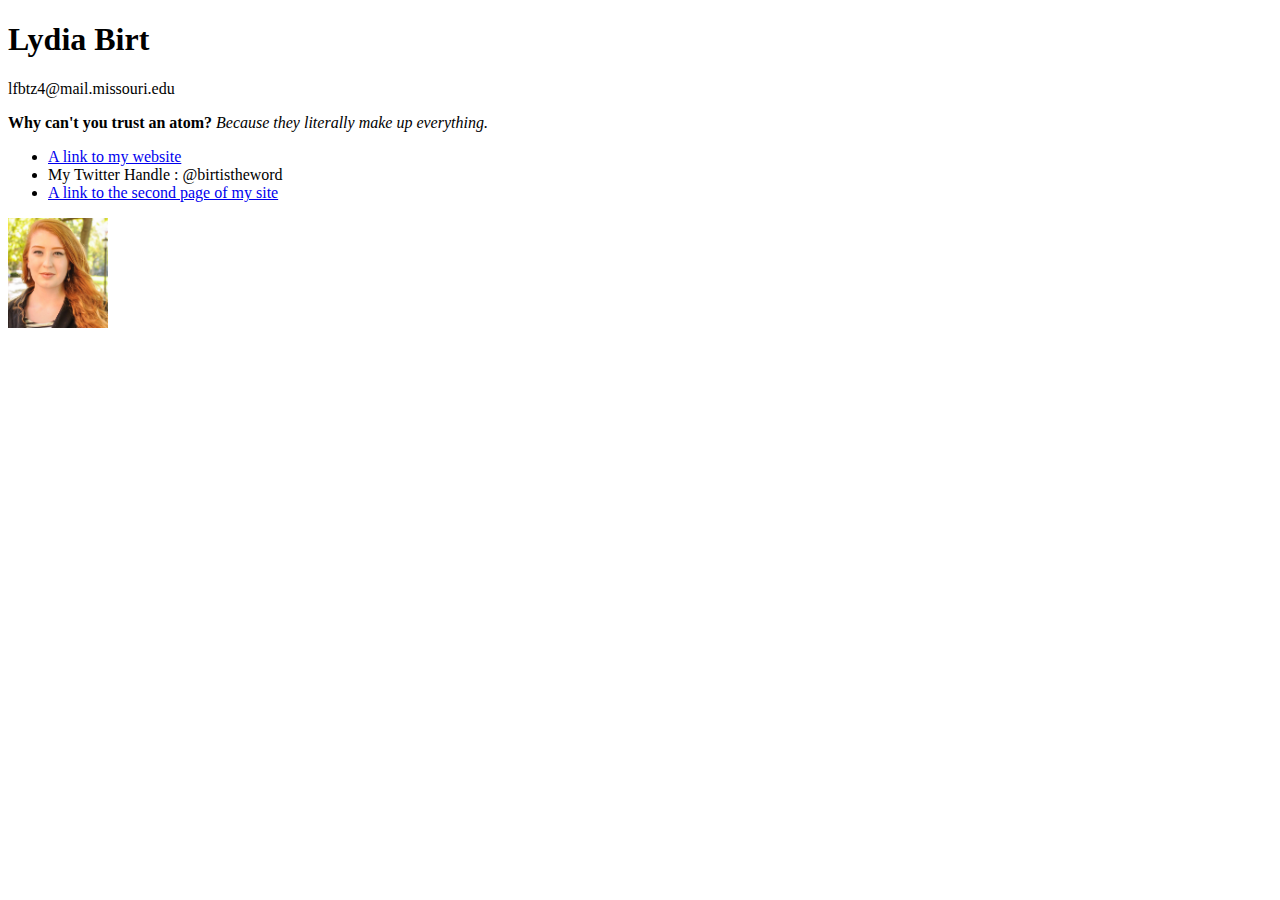
<file: index.html>
<!DOCTYPE html PUBLIC "-//W3C//DTD XHTML 1.0 Transitional//EN"
   "http://www.w3.org/TR/xhtml1/DTD/xhtml1-transitional.dtd">

<html xmlns="http://www.w3.org/1999/xhtml">

<head>
	<title>	My website for J4502 </title>
	<meta http-equiv="content-type"
		content="text/html;charset=utf-8" />
</head>

<body>
<!--This is a comment. It won't show up in your browser, only in the page source-->
<h1> Lydia Birt </h1>
<p> lfbtz4@mail.missouri.edu </p>

  <p> <b> Why can't you trust an atom? </b> <i> Because they literally make up everything. </i> </p>


<ul>
  <li><a href="https://lydiabirt.wordpress.com/">A link to my website</a></li>
  <li>My Twitter Handle : @birtistheword </li>
  <li><a href="index2.html">A link to the second page of my site</a></li>
</ul>



<a href="mailto:lfbtz4@mail.missouri.edu"><img src="Lydia 2.jpg" alt="A picture of me" title="Lydia Birt" width="100px" /></a>

</body>
</html>
</file>
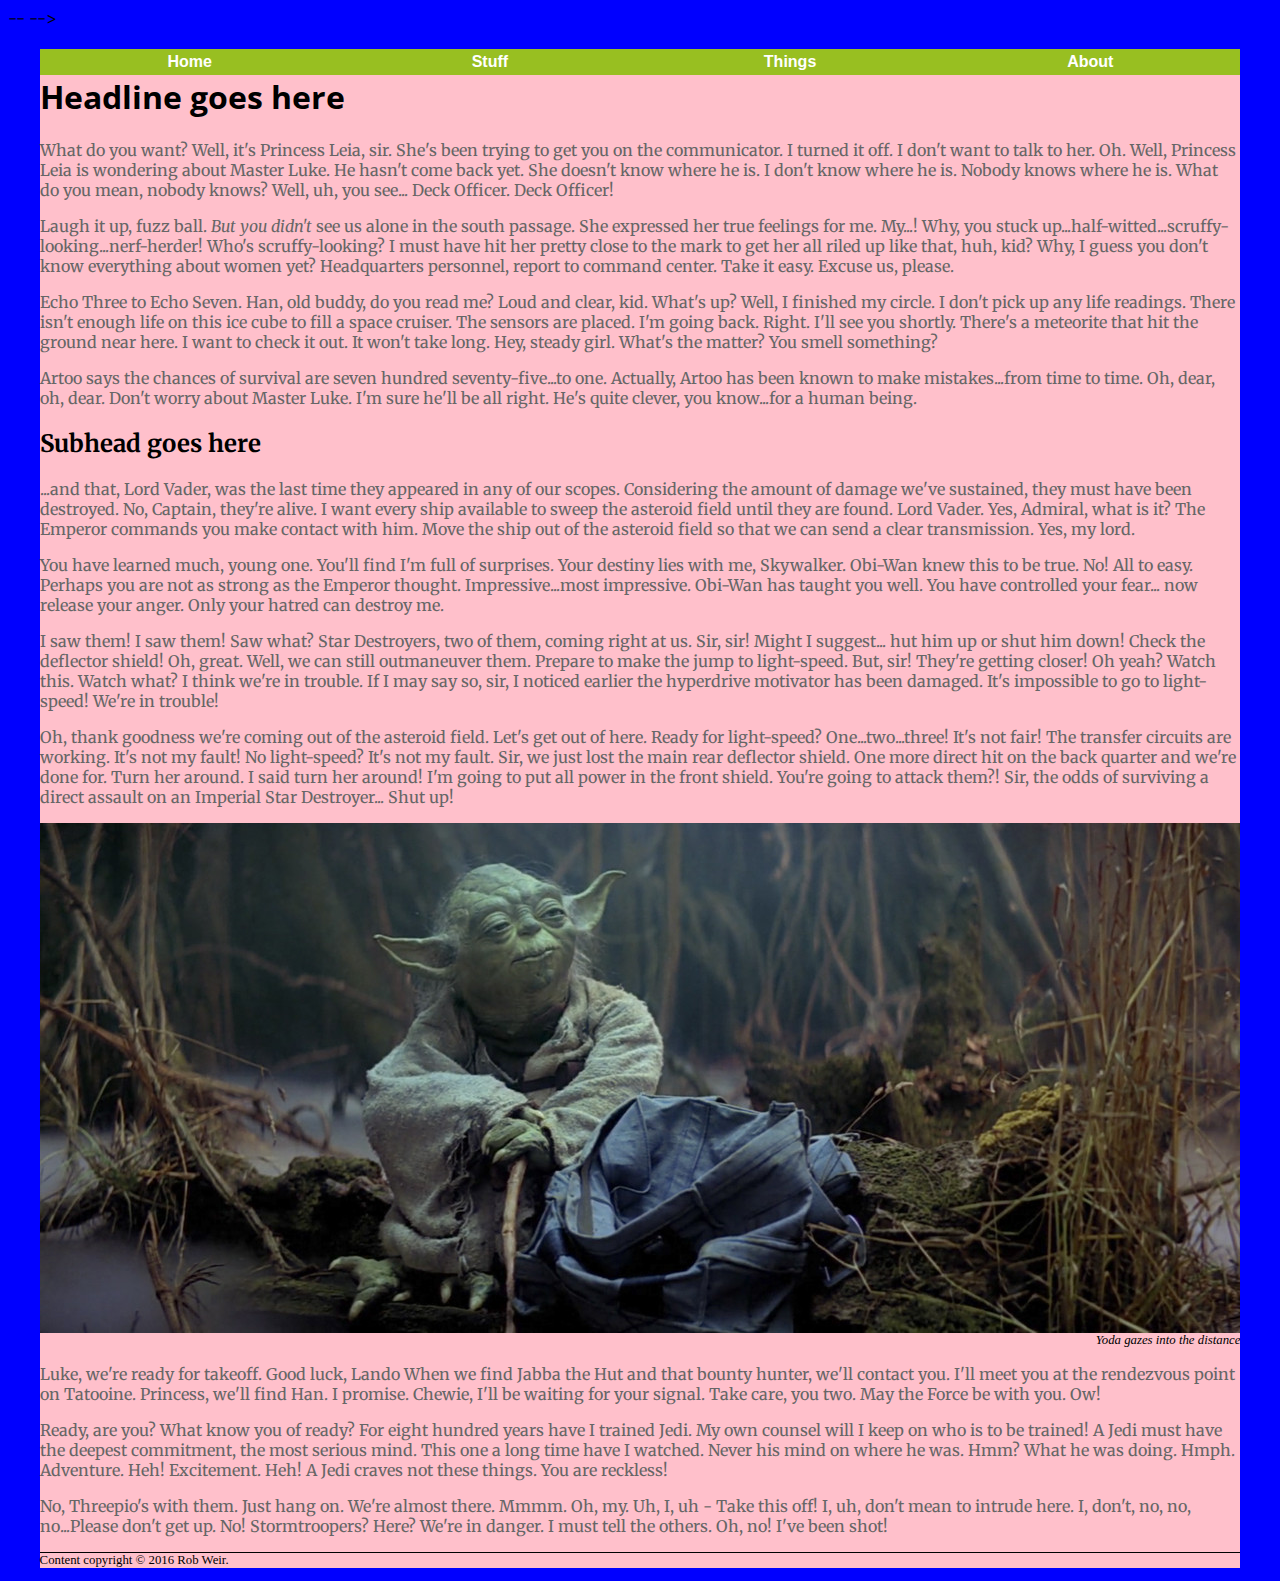
<file: google_fonts/index.html>
<!DOCTYPE html PUBLIC "-//W3C//DTD XHTML 1.0 Transitional//EN"
   "http://www.w3.org/TR/xhtml1/DTD/xhtml1-transitional.dtd">

<html xmlns="http://www.w3.org/1999/xhtml">

<head>
	<title>	Your page title goes here </title>
	<meta http-equiv="content-type" content="text/html;charset=utf-8" />

    <link href="https://fonts.googleapis.com/css?family=Merriweather|Open+Sans" rel="stylesheet">
    <link rel="stylesheet" type="text/css" href="style.css">-- <style type="text/css">
    </style> -->
</head>

<body>
<!--This is a comment. It won't show up in your browser, only in the page source-->
    <div id="container">

    <div id="header">
        <ul id="nav">
            <li><a href="index.html">Home</a></li>
            <li><a href="#">Stuff</a></li>
            <li><a href="#">Things</a></li>
            <li><a href="#">About</a></li>
        </ul>

        <h1>Headline goes here</h1>
    </div>
    <!-- end header div -->
    <p>What do you want? Well, it's Princess Leia, sir. She's been trying to get you on the communicator. I turned it off. I don't want to talk to her. Oh. Well, Princess Leia is wondering about Master Luke. He hasn't come back yet. She doesn't know where he is. I don't know where he is. Nobody knows where he is. What do you mean, nobody knows? Well, uh, you see... Deck Officer. Deck Officer!</p>

    <p>Laugh it up, fuzz ball. <span class= "italic">But you didn't</span> see us alone in the south passage. She expressed her true feelings for me. My...! Why, you stuck up...half-witted...scruffy-looking...nerf-herder! Who's scruffy-looking? I must have hit her pretty close to the mark to get her all riled up like that, huh, kid? Why, I guess you don't know everything about women yet? Headquarters personnel, report to command center. Take it easy. Excuse us, please.</p>

    <p>Echo Three to Echo Seven. Han, old buddy, do you read me? Loud and clear, kid. What's up? Well, I finished my circle. I don't pick up any life readings. There isn't enough life on this ice cube to fill a space cruiser. The sensors are placed. I'm going back. Right. I'll see you shortly. There's a meteorite that hit the ground near here. I want to check it out. It won't take long. Hey, steady girl. What's the matter? You smell something?</p>

    <p>Artoo says the chances of survival are seven hundred seventy-five...to one. Actually, Artoo has been known to make mistakes...from time to time. Oh, dear, oh, dear. Don't worry about Master Luke. I'm sure he'll be all right. He's quite clever, you know...for a human being.</p>

    <h2>Subhead goes here</h2>

    <p>...and that, Lord Vader, was the last time they appeared in any of our scopes. Considering the amount of damage we've sustained, they must have been destroyed. No, Captain, they're alive. I want every ship available to sweep the asteroid field until they are found. Lord Vader. Yes, Admiral, what is it? The Emperor commands you make contact with him. Move the ship out of the asteroid field so that we can send a clear transmission. Yes, my lord.</p>

    <p>You have learned much, young one. You'll find I'm full of surprises. Your destiny lies with me, Skywalker. Obi-Wan knew this to be true. No! All to easy. Perhaps you are not as strong as the Emperor thought. Impressive...most impressive. Obi-Wan has taught you well. You have controlled your fear... now release your anger. Only your hatred can destroy me.</p>

    <p>I saw them! I saw them! Saw what? Star Destroyers, two of them, coming right at us. Sir, sir! Might I suggest... hut him up or shut him down! Check the deflector shield! Oh, great. Well, we can still outmaneuver them. Prepare to make the jump to light-speed. But, sir! They're getting closer! Oh yeah? Watch this. Watch what? I think we're in trouble. If I may say so, sir, I noticed earlier the hyperdrive motivator has been damaged. It's impossible to go to light-speed! We're in trouble!</p>

    <p>Oh, thank goodness we're coming out of the asteroid field. Let's get out of here. Ready for light-speed? One...two...three! It's not fair! The transfer circuits are working. It's not my fault! No light-speed? It's not my fault. Sir, we just lost the main rear deflector shield. One more direct hit on the back quarter and we're done for. Turn her around. I said turn her around! I'm going to put all power in the front shield. You're going to attack them?! Sir, the odds of surviving a direct assault on an Imperial Star Destroyer... Shut up!</p>

    <img src="img/yoda.jpg" alt="A picture of Jedi Master Yoda" width="100%" />

    <p class="caption">Yoda gazes into the distance<p>

    <p>Luke, we're ready for takeoff. Good luck, Lando When we find Jabba the Hut and that bounty hunter, we'll contact you. I'll meet you at the rendezvous point on Tatooine. Princess, we'll find Han. I promise. Chewie, I'll be waiting for your signal. Take care, you two. May the Force be with you. Ow!</p>

    <p>Ready, are you? What know you of ready? For eight hundred years have I trained Jedi. My own counsel will I keep on who is to be trained! A Jedi must have the deepest commitment, the most serious mind. This one a long time have I watched. Never his mind on where he was. Hmm? What he was doing. Hmph. Adventure. Heh! Excitement. Heh! A Jedi craves not these things. You are reckless!</p>

    <p>No, Threepio's with them. Just hang on. We're almost there. Mmmm. Oh, my. Uh, I, uh - Take this off! I, uh, don't mean to intrude here. I, don't, no, no, no...Please don't get up. No! Stormtroopers? Here? We're in danger. I must tell the others. Oh, no! I've been shot!</p>

    <p id="footer">Content copyright &copy; 2016 Rob Weir.</p>

    </div>
    <!-- end container div -->
</body>

</html>
</file>
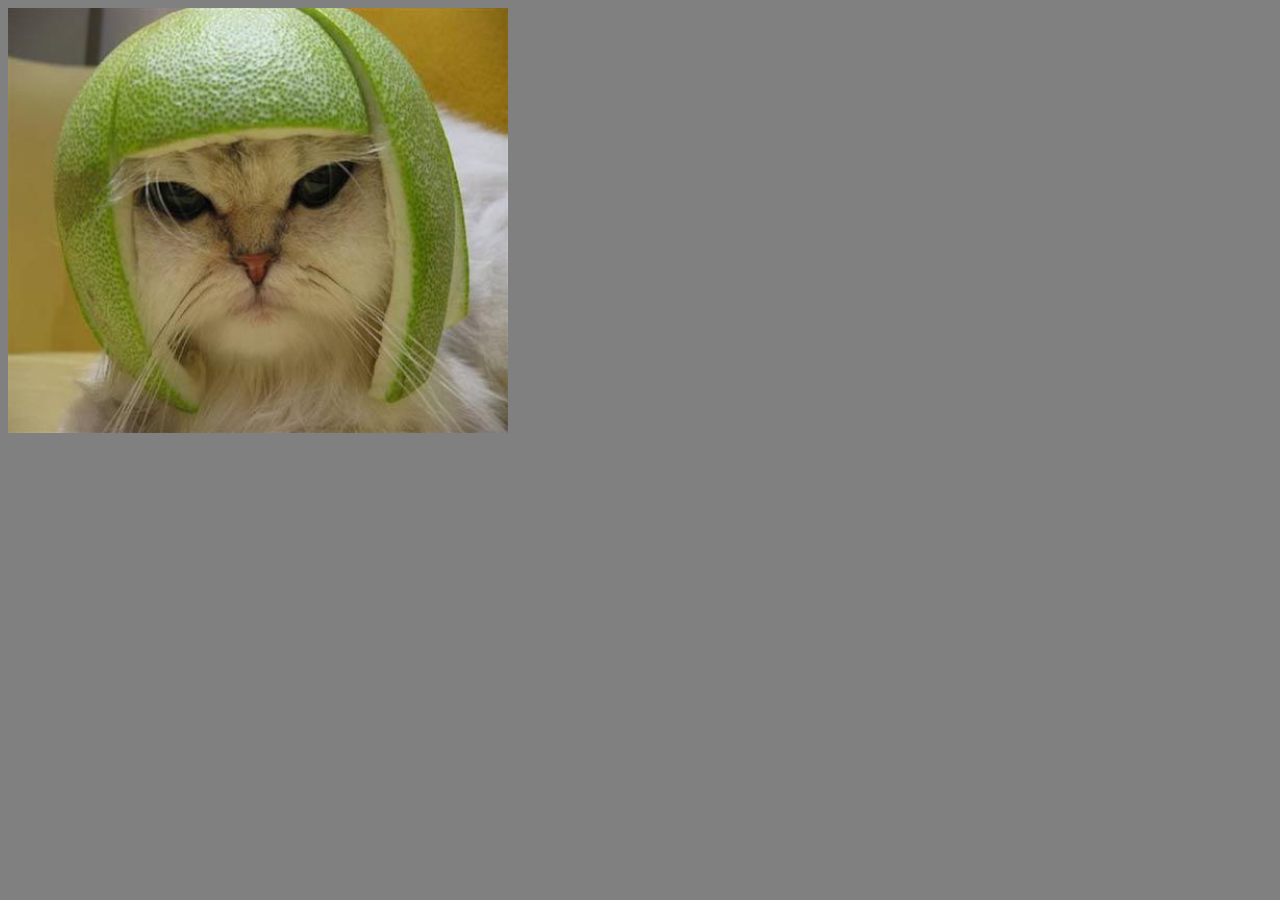
<file: html5/index.html>
<!DOCTYPE html>

<html>
<head>
	<title>A basic page</title>
	<link rel="stylesheet" href="style.css">

	<script>
	function draw_canvas() {
	  var canvas = document.getElementById("a");
	  var context = canvas.getContext("2d");
	  context.fillRect(50, 25, 150, 100);
	}
	</script>

</head>

<body>

<img src="images/cat.jpg" alt="A cat picture" width="500px" />

</body>


</html>







<!--<object type="application/x-shockwave-flash" data="player.swf?soundFile=audio/backwards.mp3"><param name="movie" value="player.swf?soundFile=audio/backwards.mp3"></object>-->
</file>
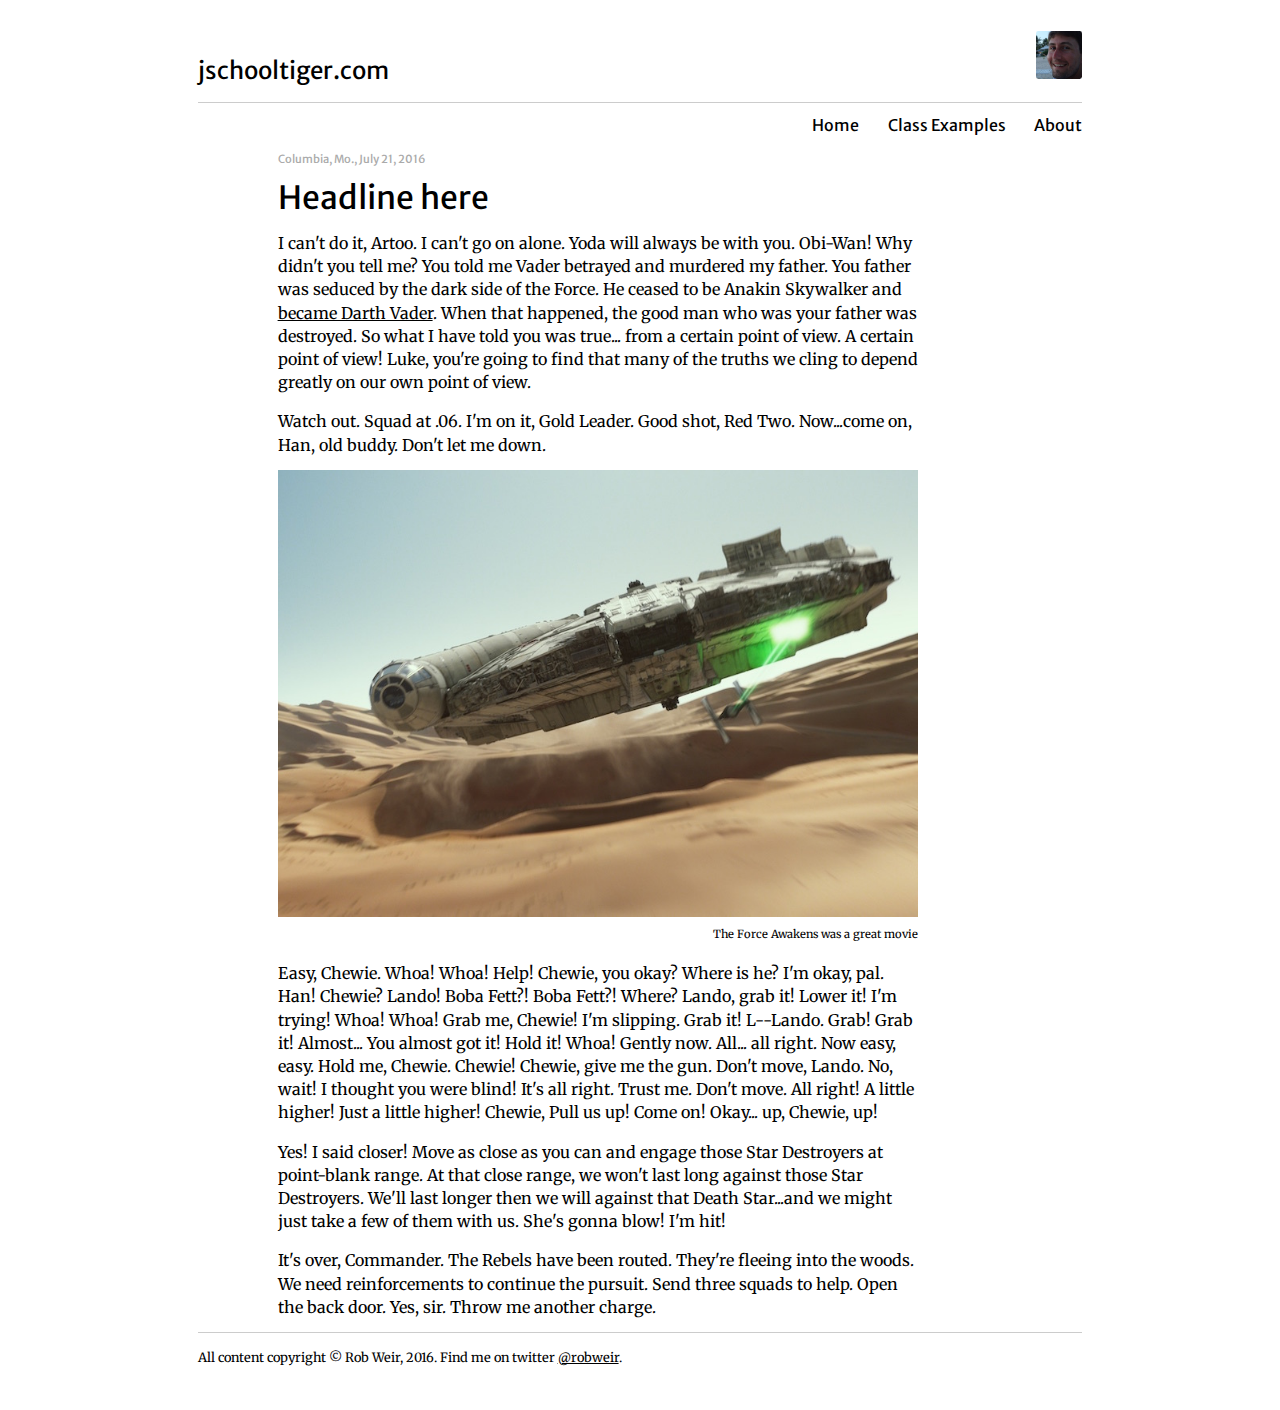
<file: show-hide/index.html>
<!DOCTYPE html>
​
<html>
​
    <head>
    	<title>	Rob's website </title>
    	<meta http-equiv="content-type" content="text/html;charset=utf-8" />
        <meta name="viewport" content="width=device-width, initial-scale=1">
        <link href='https://fonts.googleapis.com/css?family=Merriweather+Sans:400,700' rel='stylesheet' type='text/css'>
        <link href='https://fonts.googleapis.com/css?family=Merriweather:400,400italic,700italic,700' rel='stylesheet' type='text/css'>
        <link rel="stylesheet" href="style.css">
    </head>
​
    <body>
    <div id="container">
        <div id="bar">
            <h2>jschooltiger.com</h2>
            <a href="index.html"><img class="logo" src="img/mug.jpg" alt="A picture of the author"/></a>

        </div><!-- end bar div -->
        <nav>
            <ul>
                <li><a href="index.html">Home</a></li>
                <li><a href="class/index.html">Class Examples</a></li>
                <li><a href="about.html">About</a></li>
            </ul>
        </nav>

        <article>
            <p class="dateline">Columbia, Mo., July 21, 2016</p>
            <h1>Headline here</h1>
        	<p>I can't do it, Artoo. I can't go on alone. Yoda will always be with you. Obi-Wan! Why didn't you tell me? You told me Vader betrayed and murdered my father. You father was seduced by the dark side of the Force. He ceased to be Anakin Skywalker and <a href="https://en.wikipedia.org/wiki/Darth_Vader">became Darth Vader</a>. When that happened, the good man who was your father was destroyed. So what I have told you was true... from a certain point of view. A certain point of view! Luke, you're going to find that many of the truths we cling to depend greatly on our own point of view.</p>

            <p>Watch out. Squad at .06. I'm on it, Gold Leader. Good shot, Red Two. Now...come on, Han, old buddy. Don't let me down.</p>

            <img src="img/mf.jpg" width="100%" alt="A picture of the Millennium Falcon"/>
            <p class="caption">The Force Awakens was a great movie</p>

            <p>Easy, Chewie. Whoa! Whoa! Help! Chewie, you okay? Where is he? I'm okay, pal. Han! Chewie? Lando! Boba Fett?! Boba Fett?! Where? Lando, grab it! Lower it! I'm trying! Whoa! Whoa! Grab me, Chewie! I'm slipping. Grab it! L--Lando. Grab! Grab it! Almost... You almost got it! Hold it! Whoa! Gently now. All... all right. Now easy, easy. Hold me, Chewie. Chewie! Chewie, give me the gun. Don't move, Lando. No, wait! I thought you were blind! It's all right. Trust me. Don't move. All right! A little higher! Just a little higher! Chewie, Pull us up! Come on! Okay... up, Chewie, up!</p>

            <p>Yes! I said closer! Move as close as you can and engage those Star Destroyers at point-blank range. At that close range, we won't last long against those Star Destroyers. We'll last longer then we will against that Death Star...and we might just take a few of them with us. She's gonna blow! I'm hit!</p>

            <p>It's over, Commander. The Rebels have been routed. They're fleeing into the woods. We need reinforcements to continue the pursuit. Send three squads to help. Open the back door. Yes, sir. Throw me another charge.</p>
        </article>
    <footer>
        <p>All content copyright &copy; Rob Weir, 2016. Find me on twitter <a href="https://twitter.com/robweir">@robweir</a>.</p>
    </footer>
    </div><!-- end container div -->
    </body>
​
</html>
</file>
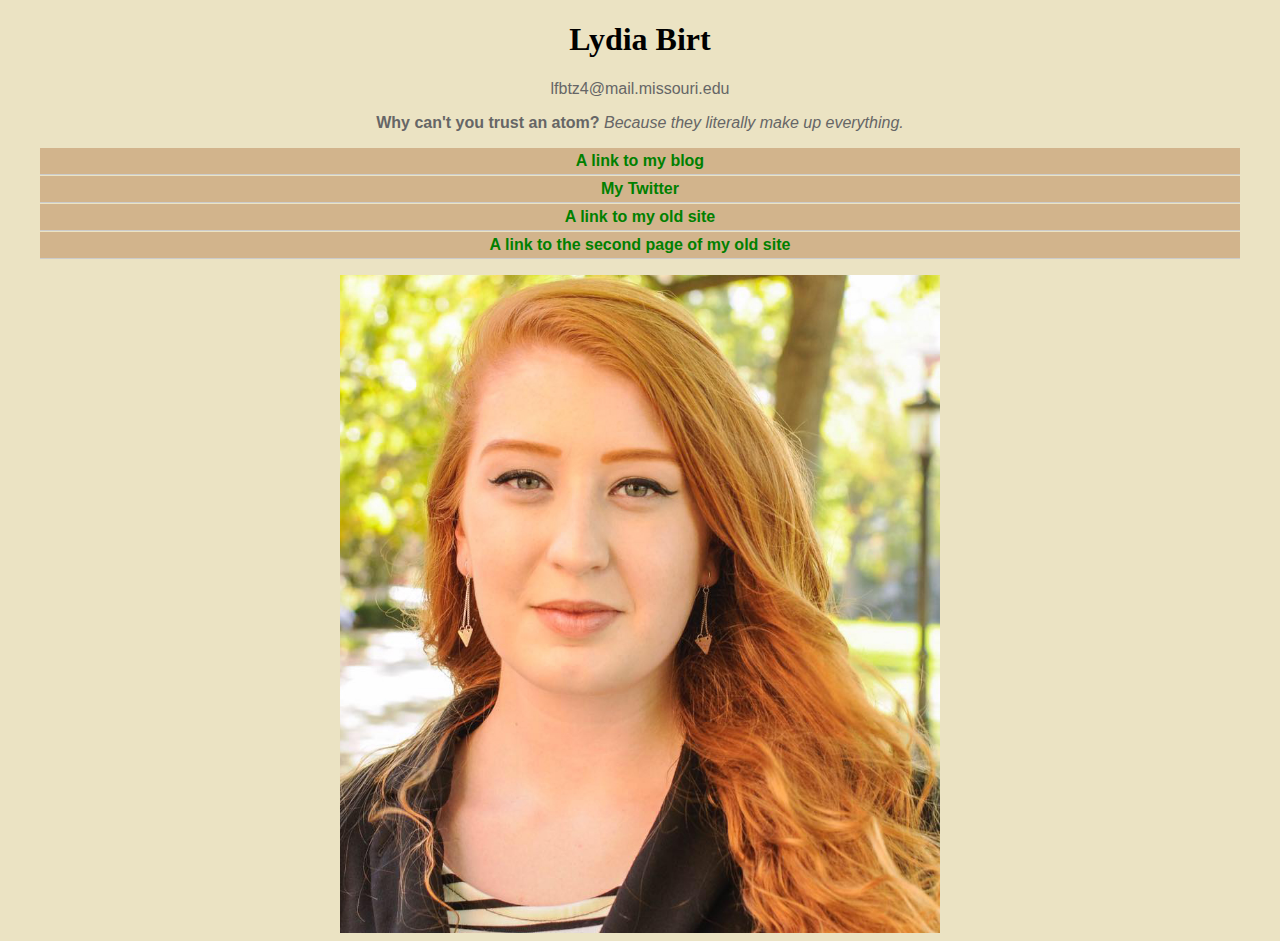
<file: Styled Website/index.html>
<!DOCTYPE html PUBLIC "-//W3C//DTD XHTML 1.0 Transitional//EN"
   "http://www.w3.org/TR/xhtml1/DTD/xhtml1-transitional.dtd">

<html xmlns="http://www.w3.org/1999/xhtml">

<head>
	<title>	My website for J4502 </title>
	<meta http-equiv="content-type" content="text/html;charset=utf-8"/>
  <meta name="viewport" content="width=device-width, initial-scale=1"/>
  <link rel="stylesheet" type="text/css" href="style.css"/>
</head>

<body>
  <div id= "container">
<!--This is a comment. It won't show up in your browser, only in the page source-->
<h1> Lydia Birt </h1>
<p> lfbtz4@mail.missouri.edu </p>

  <p> <b> Why can't you trust an atom? </b> <i> Because they literally make up everything. </i> </p>


<ul id="nav">

  <li><a href="https://lydiabirt.wordpress.com/">A link to my blog</a></li>
  <li> <a href= "https://twitter.com/birtistheword?lang=en"> My Twitter</a></li>
  <li> <a href="oldindex.html">A link to my old site </a> </li>
  <li><a href="oldindex2.html">A link to the second page of my old site</a></li>
</ul>



<a href="mailto:lfbtz4@mail.missouri.edu"><img src="Lydia 2.jpg" alt="A picture of me" title="Lydia Birt" width="100px" /></a>
</div>
</body>
</html>
</file>
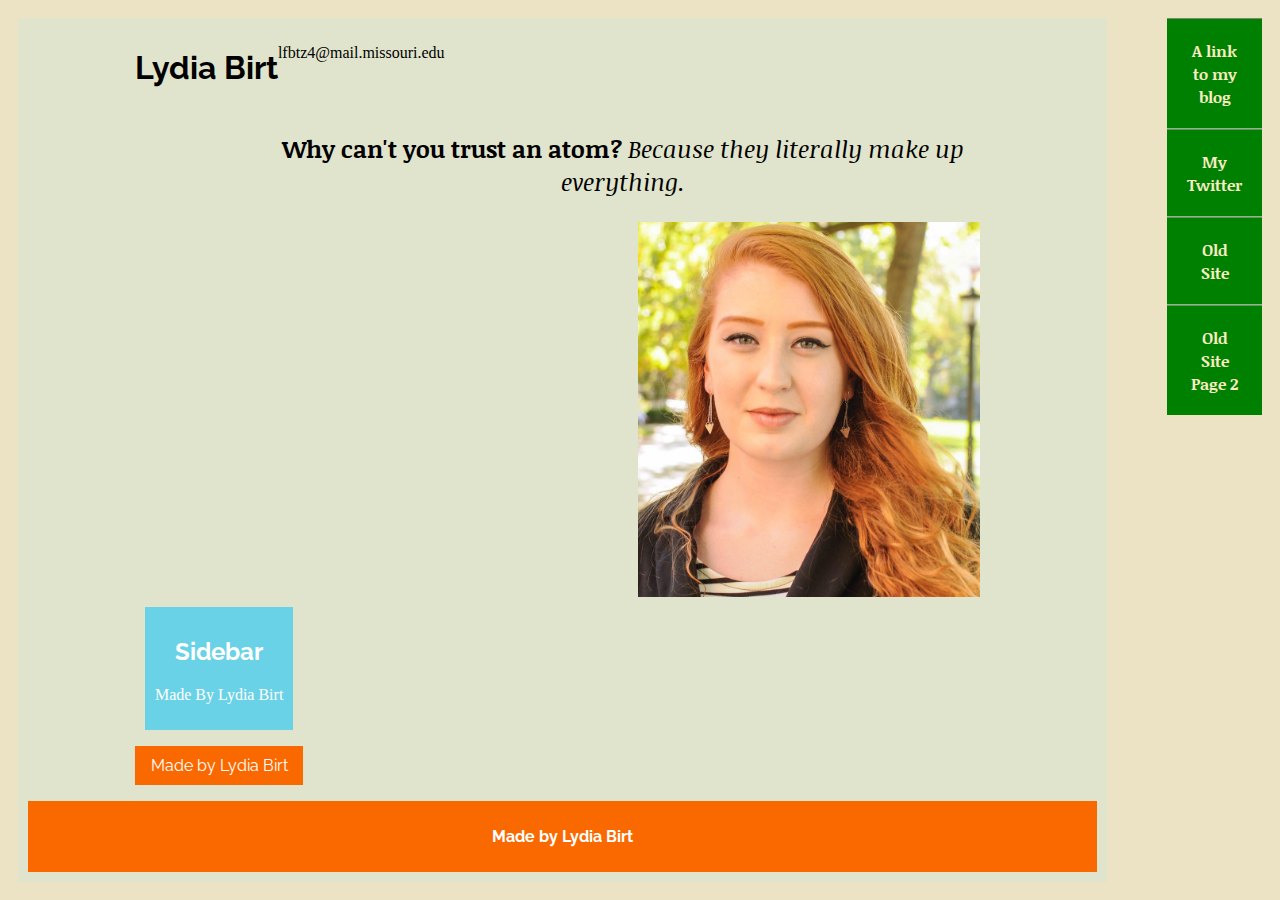
<file: Styled_Website/index.html>
<!DOCTYPE html PUBLIC "-//W3C//DTD XHTML 1.0 Transitional//EN"
   "http://www.w3.org/TR/xhtml1/DTD/xhtml1-transitional.dtd">

<html xmlns="http://www.w3.org/1999/xhtml">

<head>
	<title>	My website for J4502 </title>
	<meta http-equiv="content-type" content="text/html;charset=utf-8"/>
  <meta name="viewport" content="width=device-width, initial-scale=1"/>
  <link rel="stylesheet" type="text/css" href="style.css"/>
  <link href="https://fonts.googleapis.com/css?family=Noticia+Text|Raleway|Sanchez" rel="stylesheet"/>
  <script src="https://code.jquery.com/jquery-1.12.0.min.js"></script>
  <script src="finished.js" type="text/javascript"></script>
</head>

<div class="wrapper">
  <nav class="side">
  <a class="menu-trigger" href="#">&#9776;</a>
    <ul>
      <li><a href="https://lydiabirt.wordpress.com/Seal"> A link to my blog</a></li>
      <li><a href="https://twitter.com/birtistheword?lang=en">My Twitter</a></li>
      <li><a href="oldindex.html">Old Site</a></li>
      <li><a href="oldindex2.html">Old Site Page 2</a></li>
    </ul>
   </nav>
<div id="pageBody">
  <div id="content">
    <div class="inner">

<body>
  <div id= "container">
<!--This is a comment. It won't show up in your browser, only in the page source-->
<h1> Lydia Birt </h1>


<p id= "email"> lfbtz4@mail.missouri.edu </p>

  <p id= "joke"> <b> Why can't you trust an atom? </b> <i> Because they literally make up everything. </i> </p>



<a href="mailto:lfbtz4@mail.missouri.edu"><img id= "img" src="Lydia 2.jpg" alt="A picture of me" title="Lydia Birt" width="100px" /></a>
<aside class="aside-1">

  <div id="sidebar" class="side">
    <div class="inner">

      <h2>Sidebar</h2>
      <p>Made By Lydia Birt </p>


    </div>
  </div>

<p id= "footer">Made by Lydia Birt </p>
</aside>
</div>
<footer id= "footer"> <p>  Made by Lydia Birt </p> </footer>
</body>
</html>
</file>
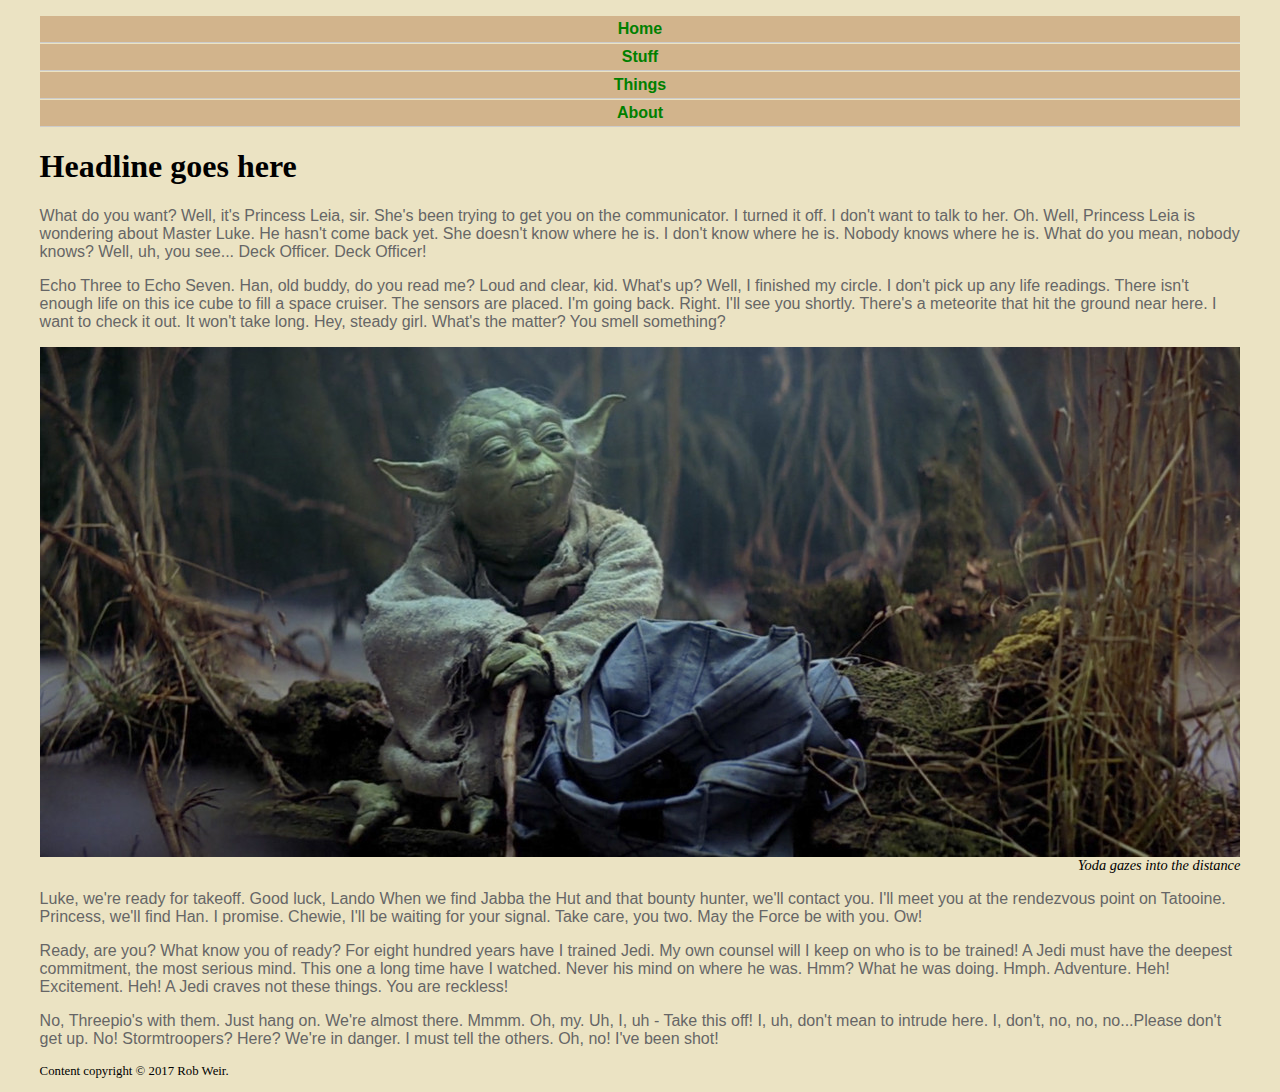
<file: css_example (2)/css_example/index.html>
<!DOCTYPE html PUBLIC "-//W3C//DTD XHTML 1.0 Transitional//EN"
   "http://www.w3.org/TR/xhtml1/DTD/xhtml1-transitional.dtd">

<html xmlns="http://www.w3.org/1999/xhtml">

<head>
	<title>	Your page title goes here </title>
	<meta http-equiv="content-type" content="text/html;charset=utf-8" />
  <meta name="viewport" content="width=device-width, initial-scale=1">
  <link rel="stylesheet" type="text/css" href="style.css">

</head>

<body>
<!--This is a comment. It won't show up in your browser, only in the page source-->
<div id="container">
<ul id="nav">
        <li><a href="index.html">Home</a></li>
        <li><a href="#">Stuff</a></li>
        <li><a href="#">Things</a></li>
        <li><a href="#">About</a></li>
    </ul>

    <h1>Headline goes here</h1>

    <p>What do you want? Well, it's Princess Leia, sir. She's been trying to get you on the communicator. I turned it off. I don't want to talk to her. Oh. Well, Princess Leia is wondering about Master Luke. He hasn't come back yet. She doesn't know where he is. I don't know where he is. Nobody knows where he is. What do you mean, nobody knows? Well, uh, you see... Deck Officer. Deck Officer!</p>

    <p>Echo Three to Echo Seven. Han, old buddy, do you read me? Loud and clear, kid. What's up? Well, I finished my circle. I don't pick up any life readings. There isn't enough life on this ice cube to fill a space cruiser. The sensors are placed. I'm going back. Right. I'll see you shortly. There's a meteorite that hit the ground near here. I want to check it out. It won't take long. Hey, steady girl. What's the matter? You smell something?</p>

    <a href="mailto:weirr@missouri.edu">
        <img src="img/yoda.jpg" alt="A picture of Jedi Master Yoda" width="100%"/>
    </a>

    <p class="caption">Yoda gazes into the distance</p>

    <p>Luke, we're ready for takeoff. Good luck, Lando When we find Jabba the Hut and that bounty hunter, we'll contact you. I'll meet you at the rendezvous point on Tatooine. Princess, we'll find Han. I promise. Chewie, I'll be waiting for your signal. Take care, you two. May the Force be with you. Ow!</p>

    <p>Ready, are you? What know you of ready? For eight hundred years have I trained Jedi. My own counsel will I keep on who is to be trained! A Jedi must have the deepest commitment, the most serious mind. This one a long time have I watched. Never his mind on where he was. Hmm? What he was doing. Hmph. Adventure. Heh! Excitement. Heh! A Jedi craves not these things. You are reckless!</p>

    <p>No, Threepio's with them. Just hang on. We're almost there. Mmmm. Oh, my. Uh, I, uh - Take this off! I, uh, don't mean to intrude here. I, don't, no, no, no...Please don't get up. No! Stormtroopers? Here? We're in danger. I must tell the others. Oh, no! I've been shot!</p>

    <p id="footer">Content copyright &copy; 2017 Rob Weir.</p>
    </div>
</body>

</html>
</file>
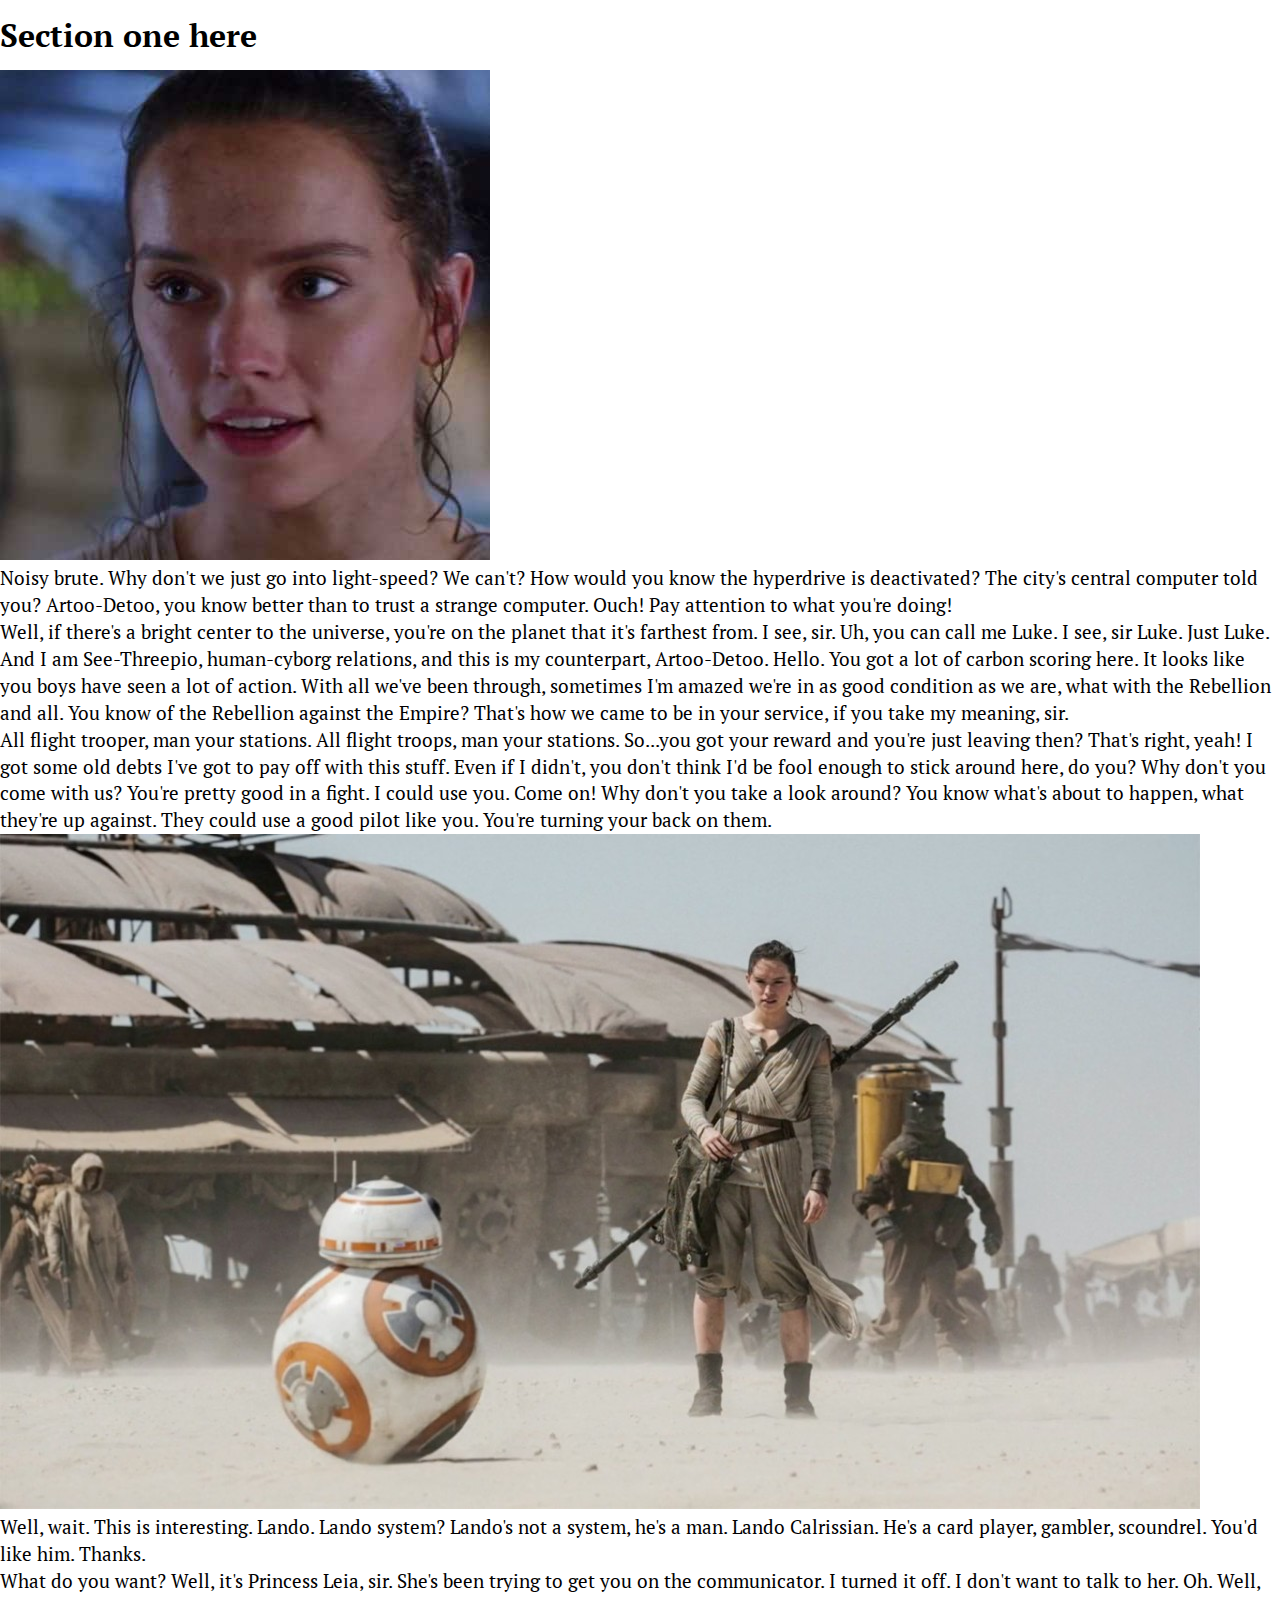
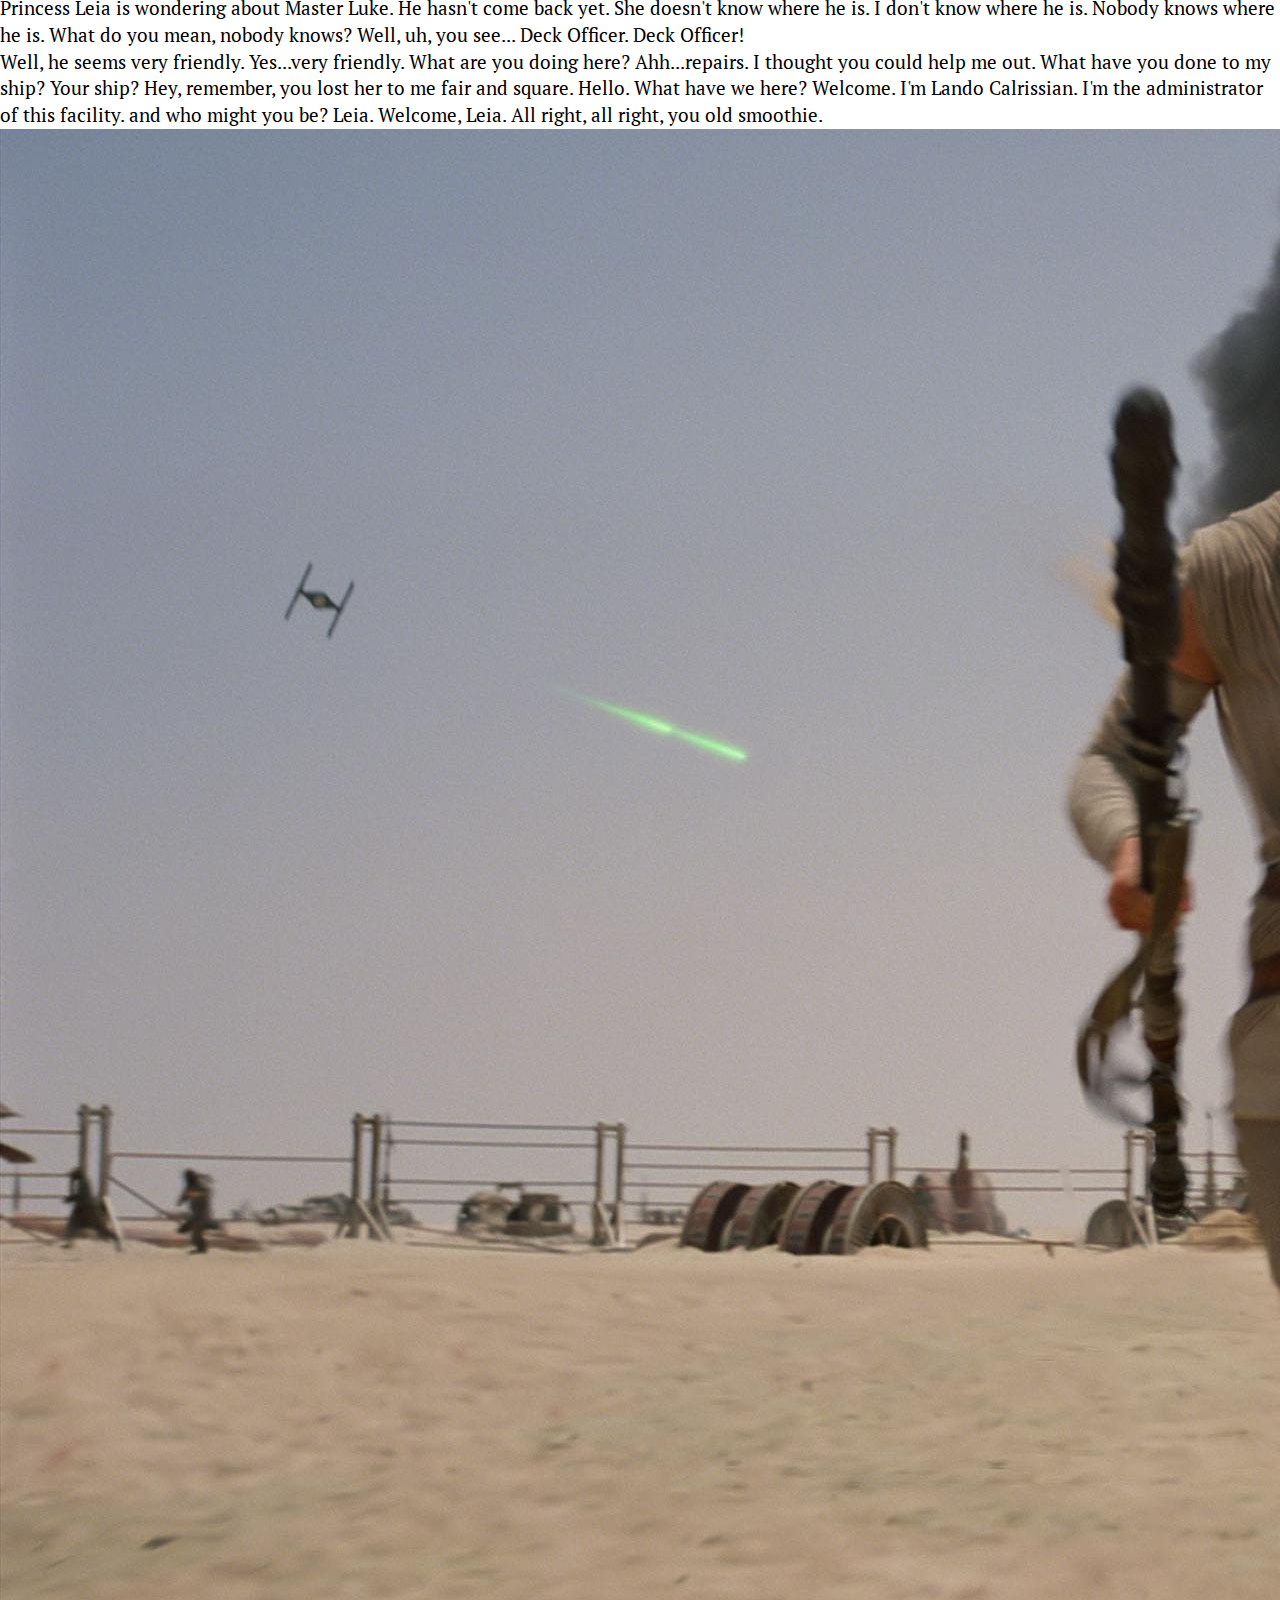
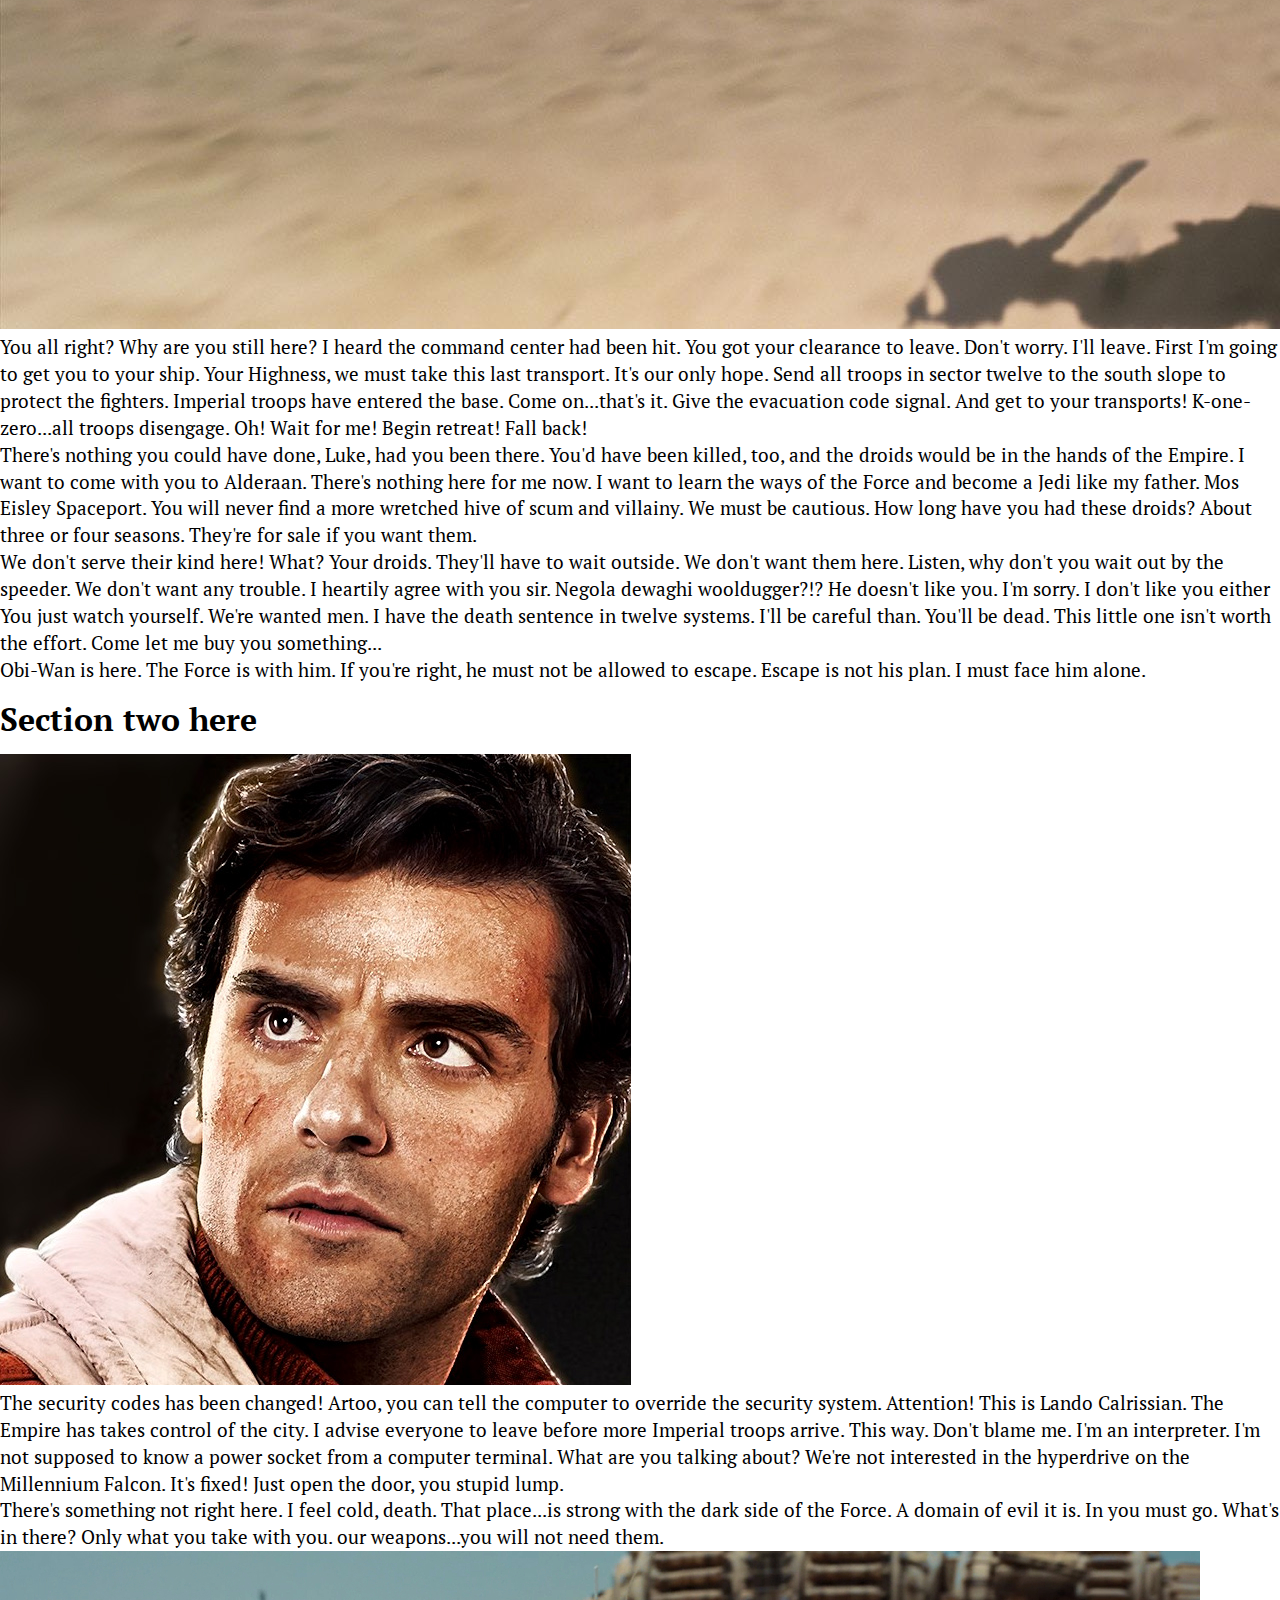
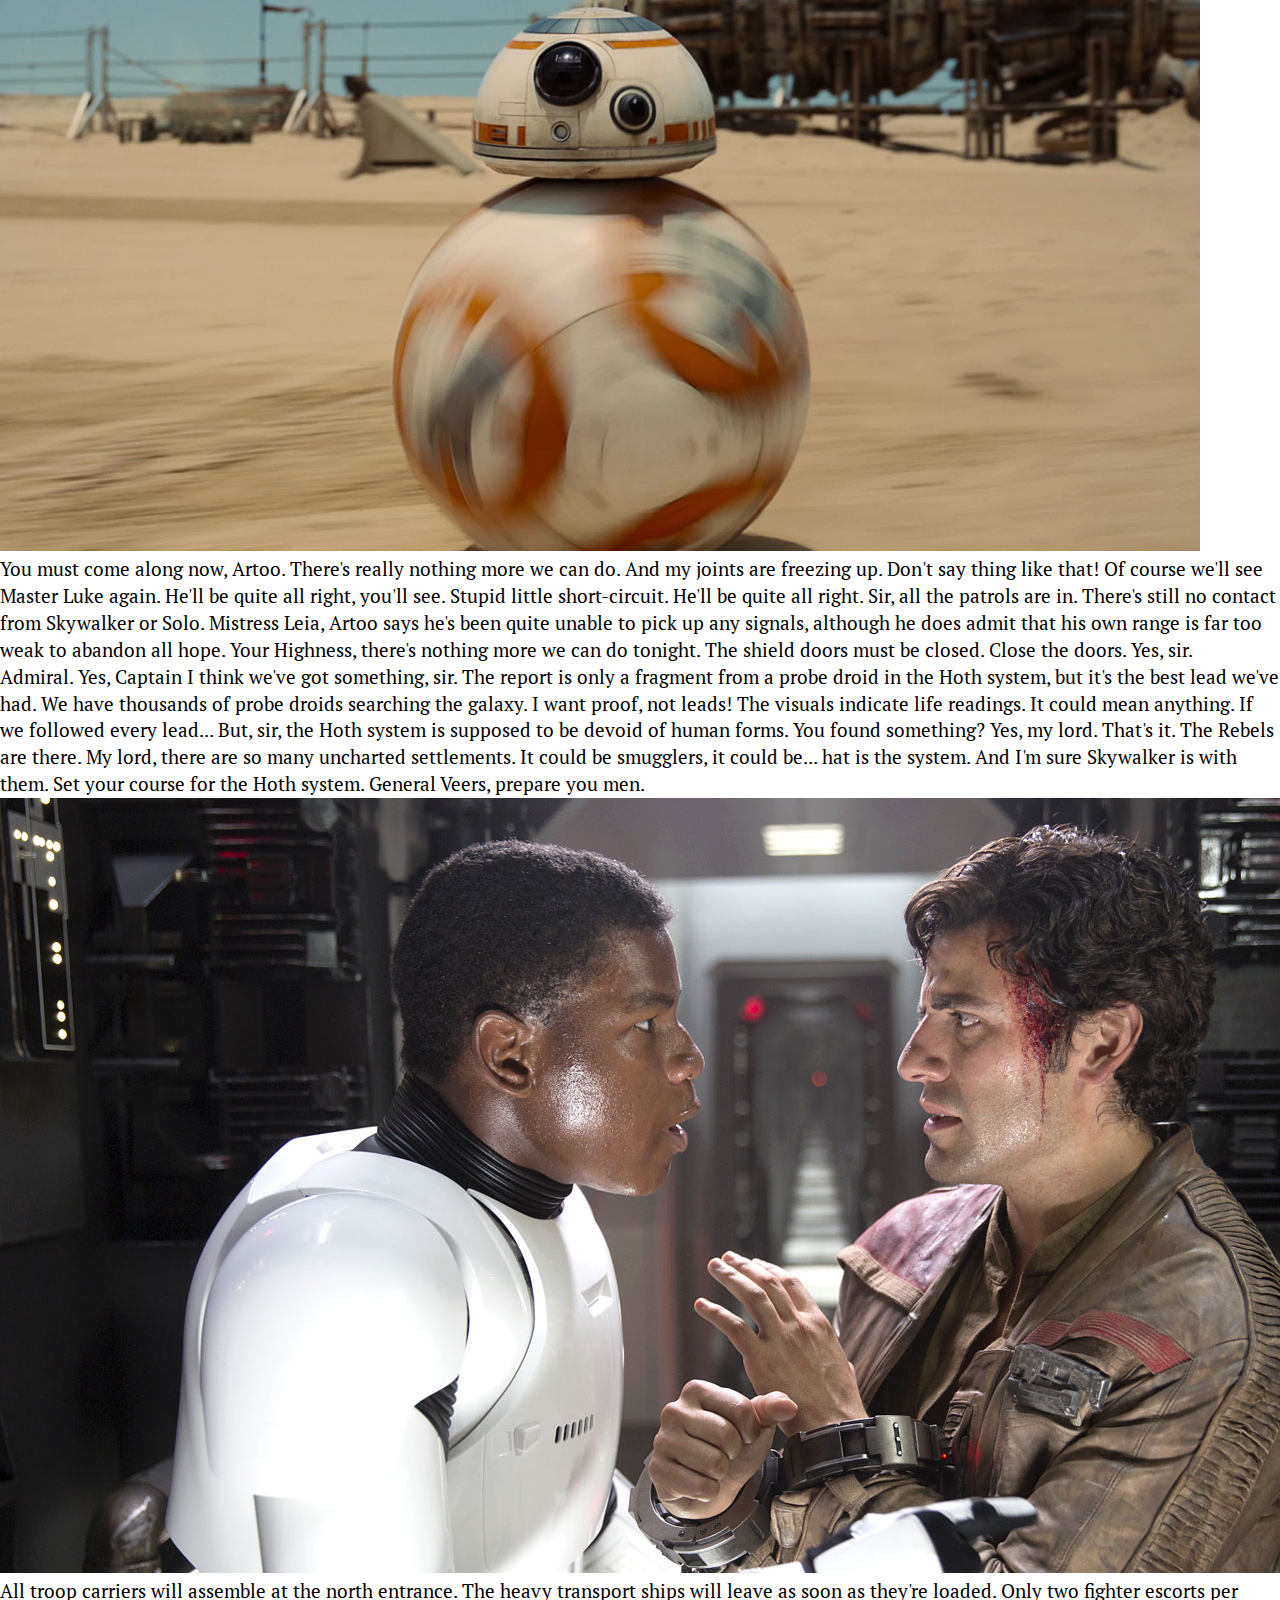
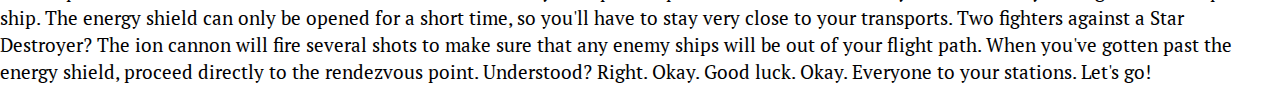
<file: responsive_class/responsive_img/index.html>
<!DOCTYPE html>

<html>
	<head>
		<title>A basic page</title>
		<meta name="viewport" content="width=device-width, initial-scale=1">
		<link href='https://fonts.googleapis.com/css?family=PT+Serif:400,700' rel='stylesheet' type='text/css'>
		<link rel="stylesheet" href="style.css">
</head>

<body>

	<h2>Section one here</h2>
	<img src="images/mug01.jpg" class="mug"/>
	<p>Noisy brute. Why don't we just go into light-speed? We can't? How would you know the hyperdrive is deactivated? The city's central computer told you? Artoo-Detoo, you know better than to trust a strange computer. Ouch! Pay attention to what you're doing!</p>

	<p>Well, if there's a bright center to the universe, you're on the planet that it's farthest from. I see, sir. Uh, you can call me Luke. I see, sir Luke. Just Luke. And I am See-Threepio, human-cyborg relations, and this is my counterpart, Artoo-Detoo. Hello. You got a lot of carbon scoring here. It looks like you boys have seen a lot of action. With all we've been through, sometimes I'm amazed we're in as good condition as we are, what with the Rebellion and all. You know of the Rebellion against the Empire? That's how we came to be in your service, if you take my meaning, sir.</p>

	<p>All flight trooper, man your stations. All flight troops, man your stations. So...you got your reward and you're just leaving then? That's right, yeah! I got some old debts I've got to pay off with this stuff. Even if I didn't, you don't think I'd be fool enough to stick around here, do you? Why don't you come with us? You're pretty good in a fight. I could use you. Come on! Why don't you take a look around? You know what's about to happen, what they're up against. They could use a good pilot like you. You're turning your back on them.</p>

	<img src="images/tfa01.jpg" class="feature"/>
	<p>Well, wait. This is interesting. Lando. Lando system? Lando's not a system, he's a man. Lando Calrissian. He's a card player, gambler, scoundrel. You'd like him. Thanks.</p>

	<p>What do you want? Well, it's Princess Leia, sir. She's been trying to get you on the communicator. I turned it off. I don't want to talk to her. Oh. Well, Princess Leia is wondering about Master Luke. He hasn't come back yet. She doesn't know where he is. I don't know where he is. Nobody knows where he is. What do you mean, nobody knows? Well, uh, you see... Deck Officer. Deck Officer!</p>

	<p>Well, he seems very friendly. Yes...very friendly. What are you doing here? Ahh...repairs. I thought you could help me out. What have you done to my ship? Your ship? Hey, remember, you lost her to me fair and square. Hello. What have we here? Welcome. I'm Lando Calrissian. I'm the administrator of this facility. and who might you be? Leia. Welcome, Leia. All right, all right, you old smoothie.</p>
	<img src="images/tfa02.jpg" class="feature"/>

	<p>You all right? Why are you still here? I heard the command center had been hit. You got your clearance to leave. Don't worry. I'll leave. First I'm going to get you to your ship. Your Highness, we must take this last transport. It's our only hope. Send all troops in sector twelve to the south slope to protect the fighters. Imperial troops have entered the base. Come on...that's it. Give the evacuation code signal. And get to your transports! K-one-zero...all troops disengage. Oh! Wait for me! Begin retreat! Fall back!</p>

	<p>There's nothing you could have done, Luke, had you been there. You'd have been killed, too, and the droids would be in the hands of the Empire. I want to come with you to Alderaan. There's nothing here for me now. I want to learn the ways of the Force and become a Jedi like my father. Mos Eisley Spaceport. You will never find a more wretched hive of scum and villainy. We must be cautious. How long have you had these droids? About three or four seasons. They're for sale if you want them.</p>

	<p>We don't serve their kind here! What? Your droids. They'll have to wait outside. We don't want them here. Listen, why don't you wait out by the speeder. We don't want any trouble. I heartily agree with you sir. Negola dewaghi wooldugger?!? He doesn't like you. I'm sorry. I don't like you either You just watch yourself. We're wanted men. I have the death sentence in twelve systems. I'll be careful than. You'll be dead. This little one isn't worth the effort. Come let me buy you something...</p>

	<p>Obi-Wan is here. The Force is with him. If you're right, he must not be allowed to escape. Escape is not his plan. I must face him alone.</p>

	<h2>Section two here</h2>
	<img src="images/mug02.jpg" class="mug"/>

	<p>The security codes has been changed! Artoo, you can tell the computer to override the security system. Attention! This is Lando Calrissian. The Empire has takes control of the city. I advise everyone to leave before more Imperial troops arrive. This way. Don't blame me. I'm an interpreter. I'm not supposed to know a power socket from a computer terminal. What are you talking about? We're not interested in the hyperdrive on the Millennium Falcon. It's fixed! Just open the door, you stupid lump.</p>

	<p>There's something not right here. I feel cold, death. That place...is strong with the dark side of the Force. A domain of evil it is. In you must go. What's in there? Only what you take with you. our weapons...you will not need them.</p>
	<img src="images/tfa03.jpg" class="feature"/>

	<p>You must come along now, Artoo. There's really nothing more we can do. And my joints are freezing up. Don't say thing like that! Of course we'll see Master Luke again. He'll be quite all right, you'll see. Stupid little short-circuit. He'll be quite all right. Sir, all the patrols are in. There's still no contact from Skywalker or Solo. Mistress Leia, Artoo says he's been quite unable to pick up any signals, although he does admit that his own range is far too weak to abandon all hope. Your Highness, there's nothing more we can do tonight. The shield doors must be closed. Close the doors. Yes, sir.</p>

	<p>Admiral. Yes, Captain I think we've got something, sir. The report is only a fragment from a probe droid in the Hoth system, but it's the best lead we've had. We have thousands of probe droids searching the galaxy. I want proof, not leads! The visuals indicate life readings. It could mean anything. If we followed every lead... But, sir, the Hoth system is supposed to be devoid of human forms. You found something? Yes, my lord. That's it. The Rebels are there. My lord, there are so many uncharted settlements. It could be smugglers, it could be... hat is the system. And I'm sure Skywalker is with them. Set your course for the Hoth system. General Veers, prepare you men.</p>
	<img src="images/tfa04.jpg" class="feature"/>

	<p>All troop carriers will assemble at the north entrance. The heavy transport ships will leave as soon as they're loaded. Only two fighter escorts per ship. The energy shield can only be opened for a short time, so you'll have to stay very close to your transports. Two fighters against a Star Destroyer? The ion cannon will fire several shots to make sure that any enemy ships will be out of your flight path. When you've gotten past the energy shield, proceed directly to the rendezvous point. Understood? Right. Okay. Good luck. Okay. Everyone to your stations. Let's go!</p>


</body>


</html>
</file>
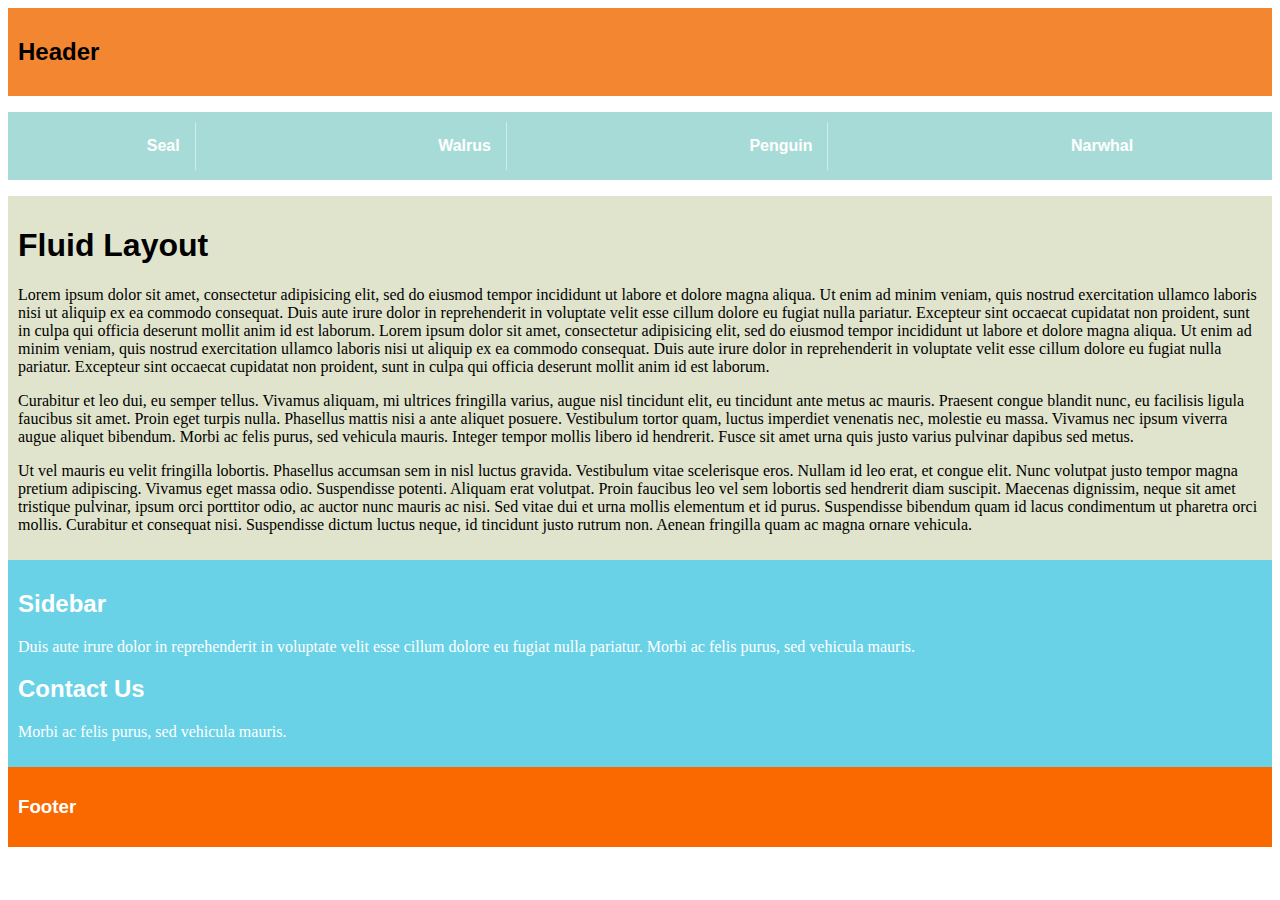
<file: responsive_class/responsive_media_queries/index.html>
<!doctype html>
<html>
<head>
  <title>A Fluid Layout</title>
  <meta name="viewport" content="width=device-width, initial-scale=1">
  <link rel="stylesheet" href="main.css" />
</head>
<body>

  <div id="header">
    <div class="inner">
      <h2>Header</h2>
    </div>
  </div>
<div class="wrapper">
    <div id="nav">
      <ul>
        <li><a href="#">Seal</a></li>
        <li><a href="#">Walrus</a></li>
        <li><a href="#">Penguin</a></li>
        <li><a href="#">Narwhal</a></li>
      </ul>
    </div>
<div id="pageBody">
    <div id="content">
      <div class="inner">

        <h1>Fluid Layout</h1>

        <p>Lorem ipsum dolor sit amet, consectetur adipisicing elit, sed do eiusmod tempor incididunt ut labore et dolore magna aliqua. Ut enim ad minim veniam, quis nostrud exercitation ullamco laboris nisi ut aliquip ex ea commodo consequat. Duis aute irure dolor in reprehenderit in voluptate velit esse cillum dolore eu fugiat nulla pariatur. Excepteur sint occaecat cupidatat non proident, sunt in culpa qui officia deserunt mollit anim id est laborum. Lorem ipsum dolor sit amet, consectetur adipisicing elit, sed do eiusmod tempor incididunt ut labore et dolore magna aliqua. Ut enim ad minim veniam, quis nostrud exercitation ullamco laboris nisi ut aliquip ex ea commodo consequat. Duis aute irure dolor in reprehenderit in voluptate velit esse cillum dolore eu fugiat nulla pariatur. Excepteur sint occaecat cupidatat non proident, sunt in culpa qui officia deserunt mollit anim id est laborum.</p>

        <p>Curabitur et leo dui, eu semper tellus. Vivamus aliquam, mi ultrices fringilla varius, augue nisl tincidunt elit, eu tincidunt ante metus ac mauris. Praesent congue blandit nunc, eu facilisis ligula faucibus sit amet. Proin eget turpis nulla. Phasellus mattis nisi a ante aliquet posuere. Vestibulum tortor quam, luctus imperdiet venenatis nec, molestie eu massa. Vivamus nec ipsum viverra augue aliquet bibendum. Morbi ac felis purus, sed vehicula mauris. Integer tempor mollis libero id hendrerit. Fusce sit amet urna quis justo varius pulvinar dapibus sed metus.

        <p>Ut vel mauris eu velit fringilla lobortis. Phasellus accumsan sem in nisl luctus gravida. Vestibulum vitae scelerisque eros. Nullam id leo erat, et congue elit. Nunc volutpat justo tempor magna pretium adipiscing. Vivamus eget massa odio. Suspendisse potenti. Aliquam erat volutpat. Proin faucibus leo vel sem lobortis sed hendrerit diam suscipit. Maecenas dignissim, neque sit amet tristique pulvinar, ipsum orci porttitor odio, ac auctor nunc mauris ac nisi. Sed vitae dui et urna mollis elementum et id purus. Suspendisse bibendum quam id lacus condimentum ut pharetra orci mollis. Curabitur et consequat nisi. Suspendisse dictum luctus neque, id tincidunt justo rutrum non. Aenean fringilla quam ac magna ornare vehicula.</p>

      </div>
    </div>

    <div id="sidebar">
      <div class="inner">

        <h2>Sidebar</h2>
        <p>Duis aute irure dolor in reprehenderit in voluptate velit esse cillum dolore eu fugiat nulla pariatur. Morbi ac felis purus, sed vehicula mauris.</p>

        <h2>Contact Us</h2>
        <p>Morbi ac felis purus, sed vehicula mauris.</p>

      </div>
    </div>

  </div>
</div>

  <div id="footer">
    <div class="inner">
      <h3>Footer</h3>
    </div>
  </div>


</body>
</html>
</file>
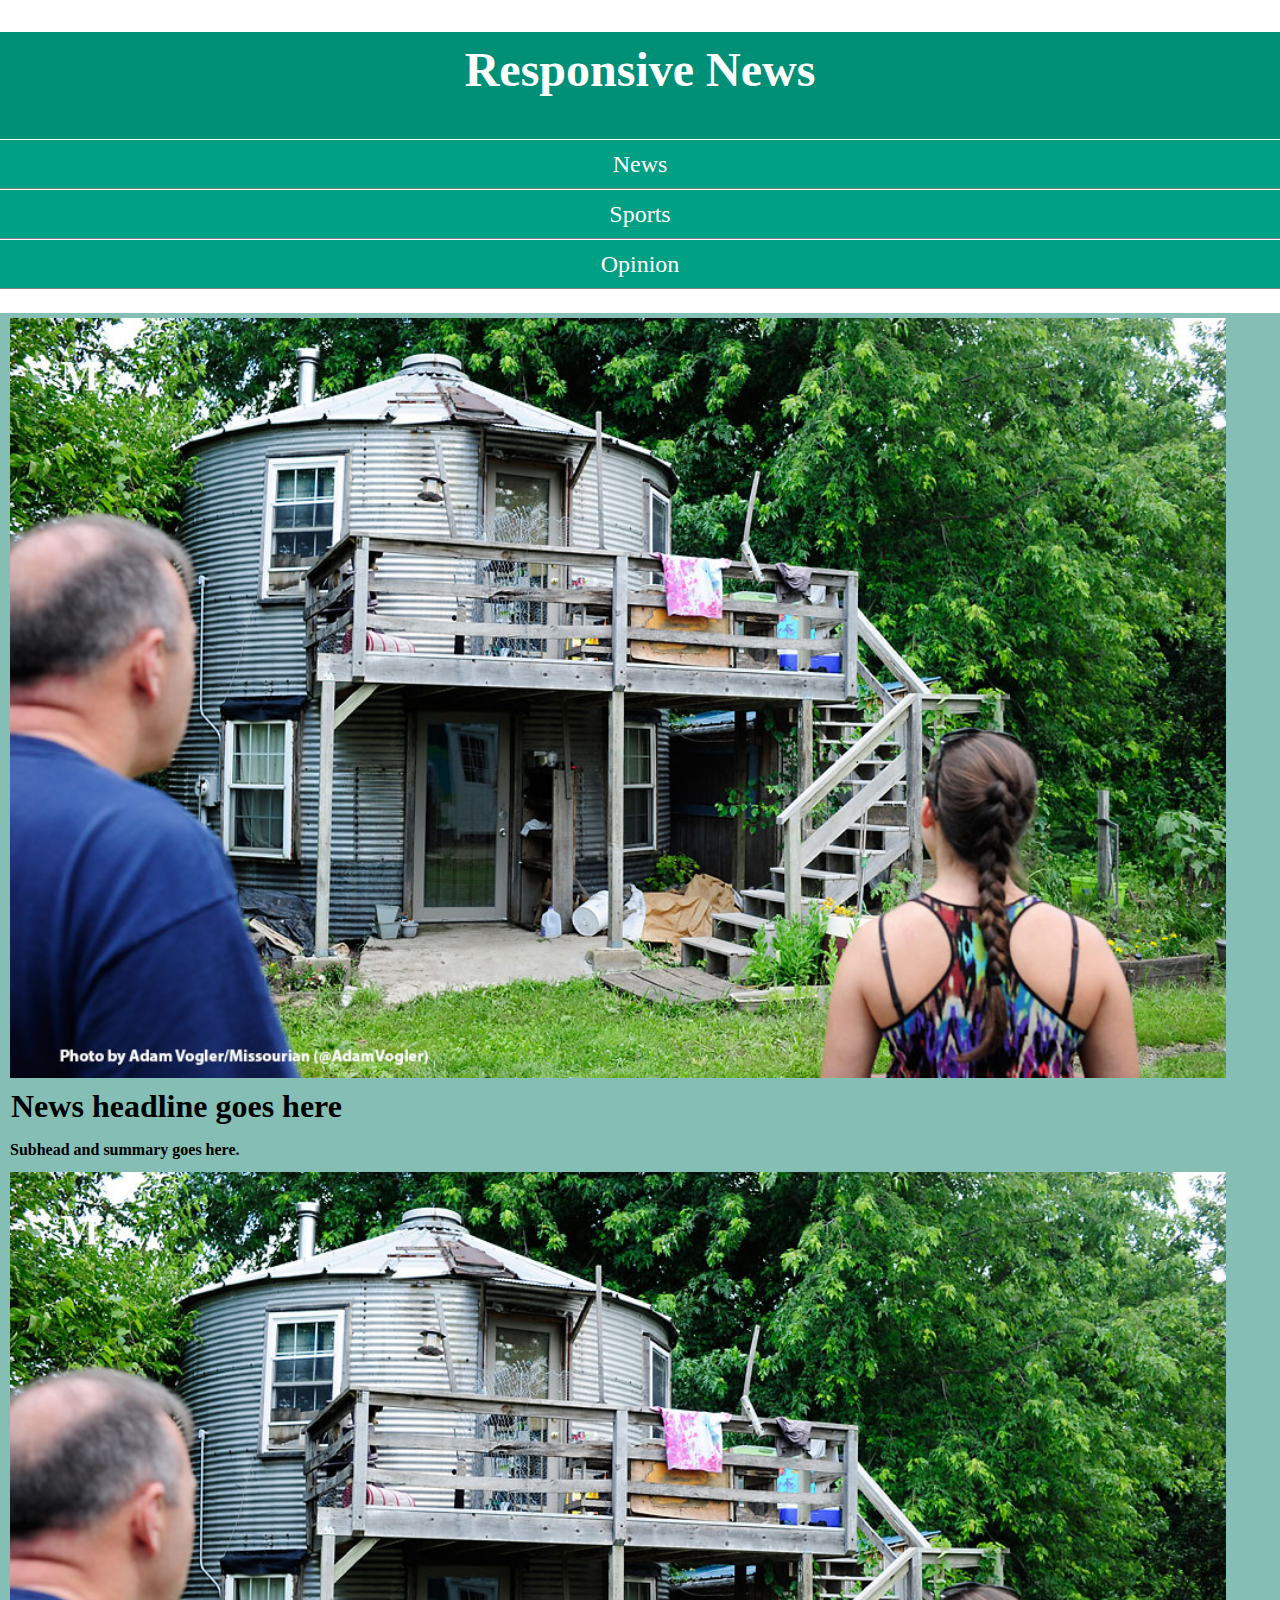
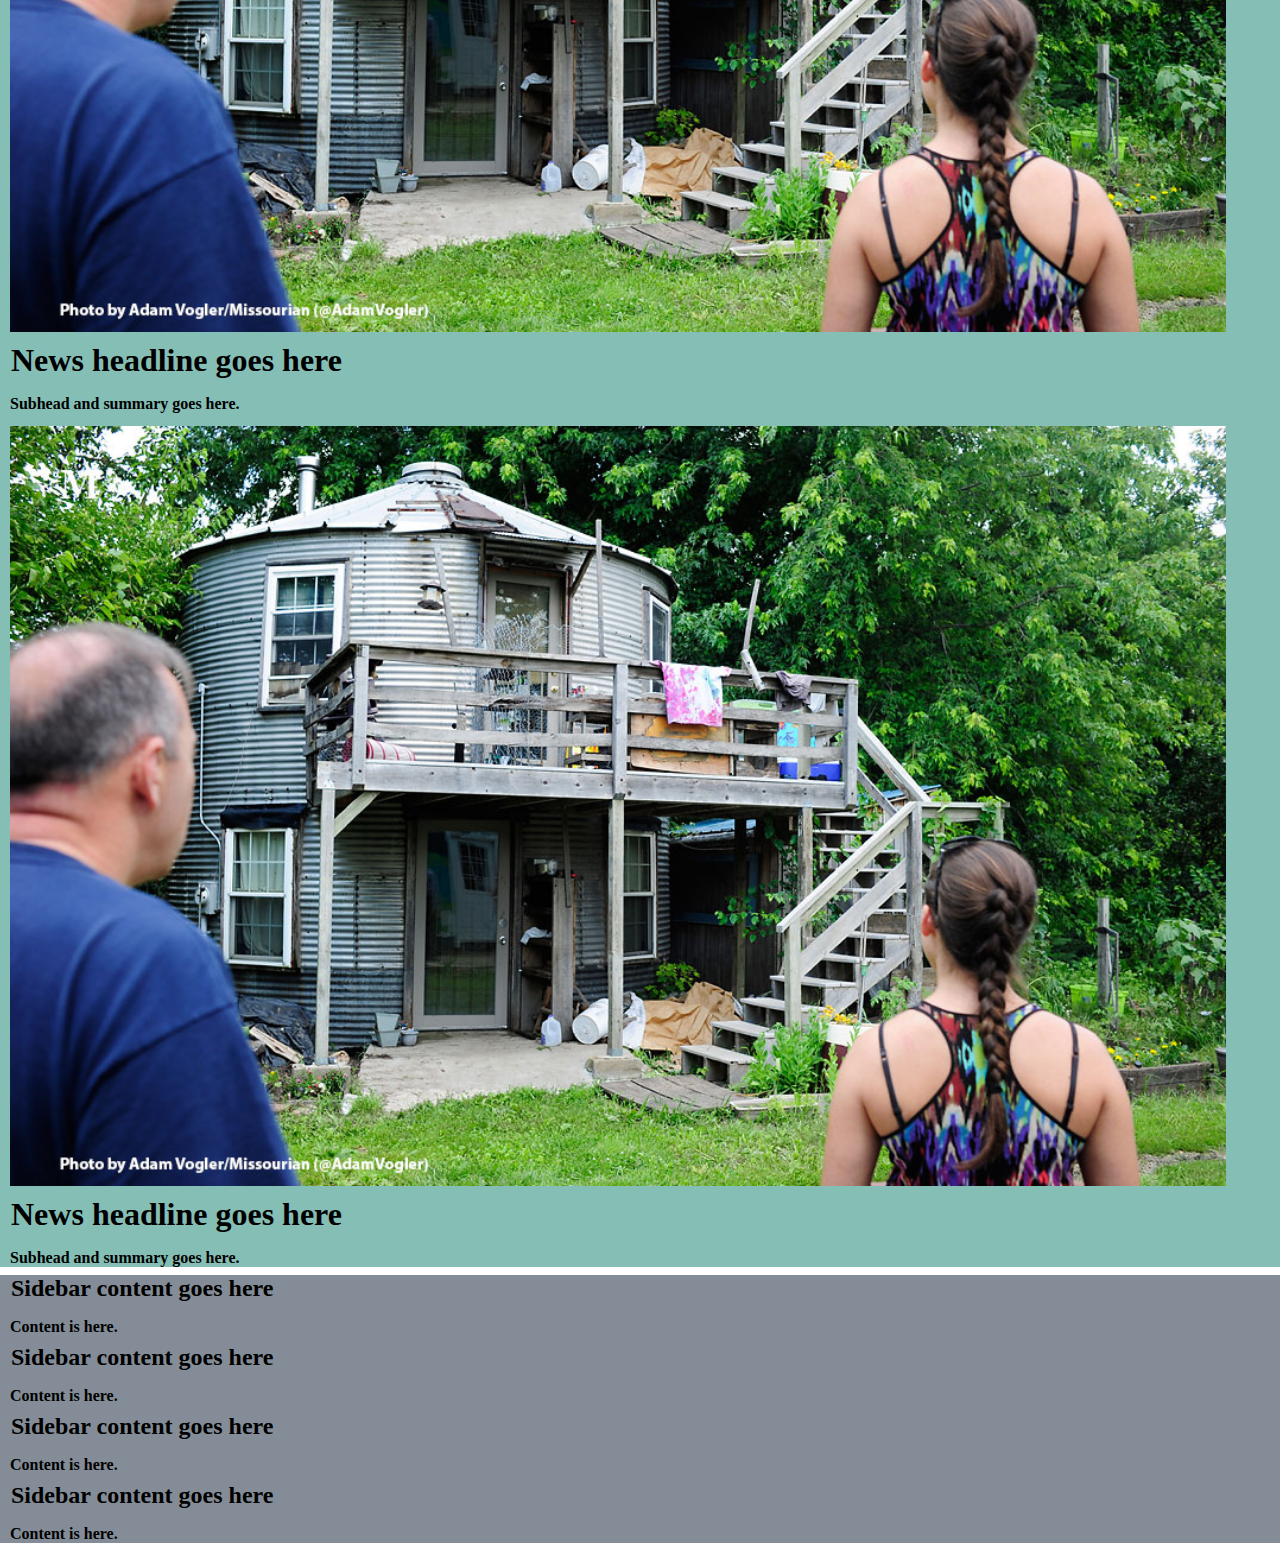
<file: responsive_class/responsive_photos/index.html>
<!DOCTYPE html>

<html>
  <head>
    <meta name="viewport" content="width=device-width, initial-scale=1">
    <link rel="stylesheet" href="styles.css">
  </head>

  <body>
    <div class="head">
    <header>
      <h1>Responsive News</h1>
    </header>
    <nav>
      <ul class="nav">
        <li><a href="#">News</a></li>
        <li><a href="#">Sports</a></li>
        <li><a href="#">Opinion</a></li>
      </ul>
    </nav>
  </div>
    <div class="wrapper">
      <div class="main">
        <div class="story">
          <img src="images/photo1.jpg" alt="News photo" />
          <div class="summary">
          <h2><a href="#">News headline goes here</a></h2>
          <h3>Subhead and summary goes here.</h3>
        </div>
        </div>
        <div class="story">
          <img src="images/photo1.jpg" alt="News photo" />
          <div class="summary">
          <h2><a href="#">News headline goes here</a></h2>
          <h3>Subhead and summary goes here.</h3>
        </div>
        </div>
        <div class="story">
          <img src="images/photo1.jpg" alt="News photo" />
          <div class="summary">
          <h2><a href="#">News headline goes here</a></h2>
          <h3>Subhead and summary goes here.</h3>
        </div>
        </div>
      </div>

      <aside>
        <h2>Sidebar content goes here</h2>
        <h3>Content is here.</h3>
        <h2>Sidebar content goes here</h2>
        <h3>Content is here.</h3>
        <h2>Sidebar content goes here</h2>
        <h3>Content is here.</h3>
        <h2>Sidebar content goes here</h2>
        <h3>Content is here.</h3>
      </aside>
    </div>
  </body>
</html>
</file>
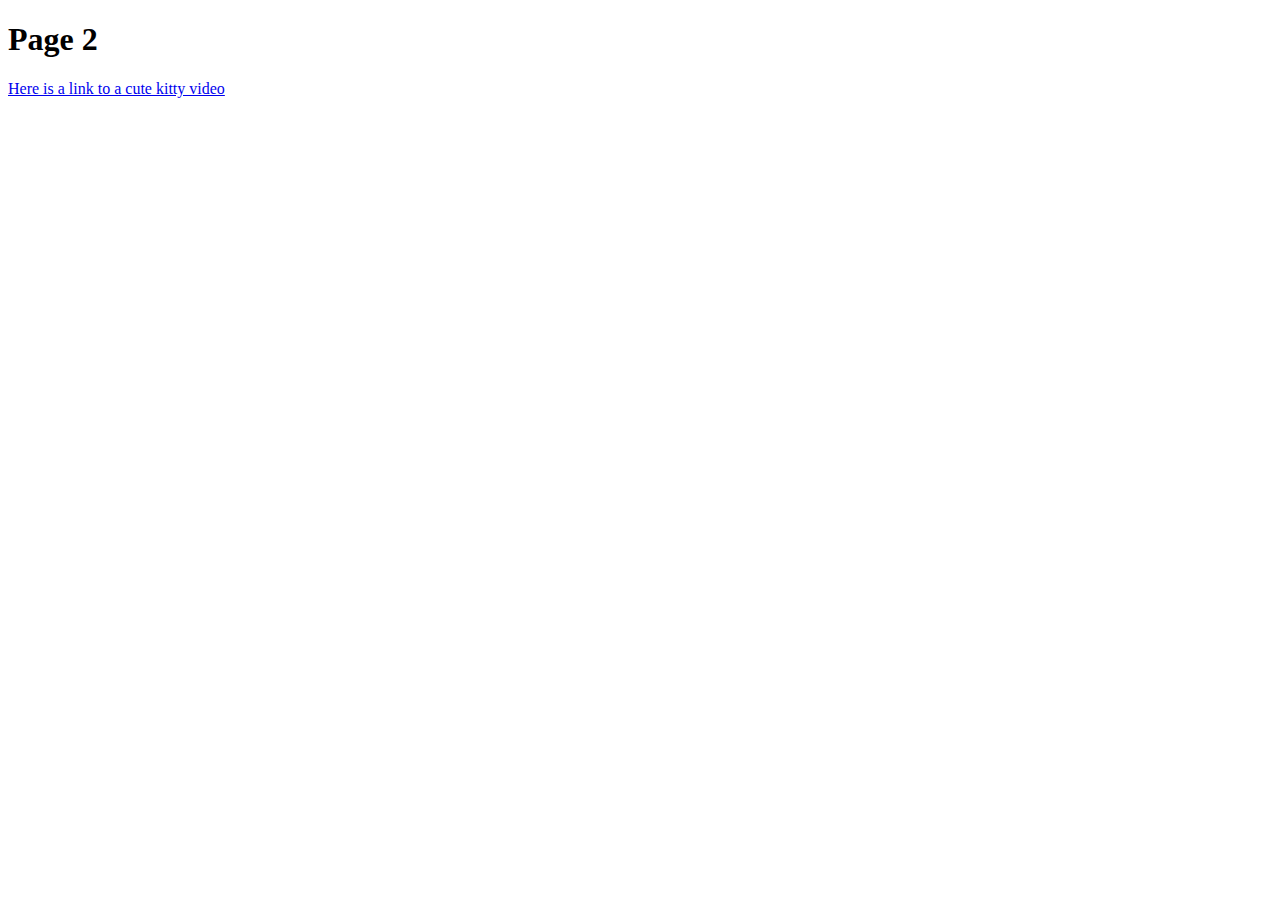
<file: index2.html>
<!DOCTYPE html PUBLIC "-//W3C//DTD XHTML 1.0 Transitional//EN"
   "http://www.w3.org/TR/xhtml1/DTD/xhtml1-transitional.dtd">

<html xmlns="http://www.w3.org/1999/xhtml">

<head>
	<title>	Your page title goes here </title>
	<meta http-equiv="content-type"
		content="text/html;charset=utf-8" />
</head>

<body>
<!--This is a comment. It won't show up in your browser, only in the page source-->
<h1> Page 2 </h1>



<p> <a href="https://www.youtube.com/watch?v=LI7-Cu-9wWM">Here is a link to a cute kitty video</a></p>

</body>
</html>
</file>
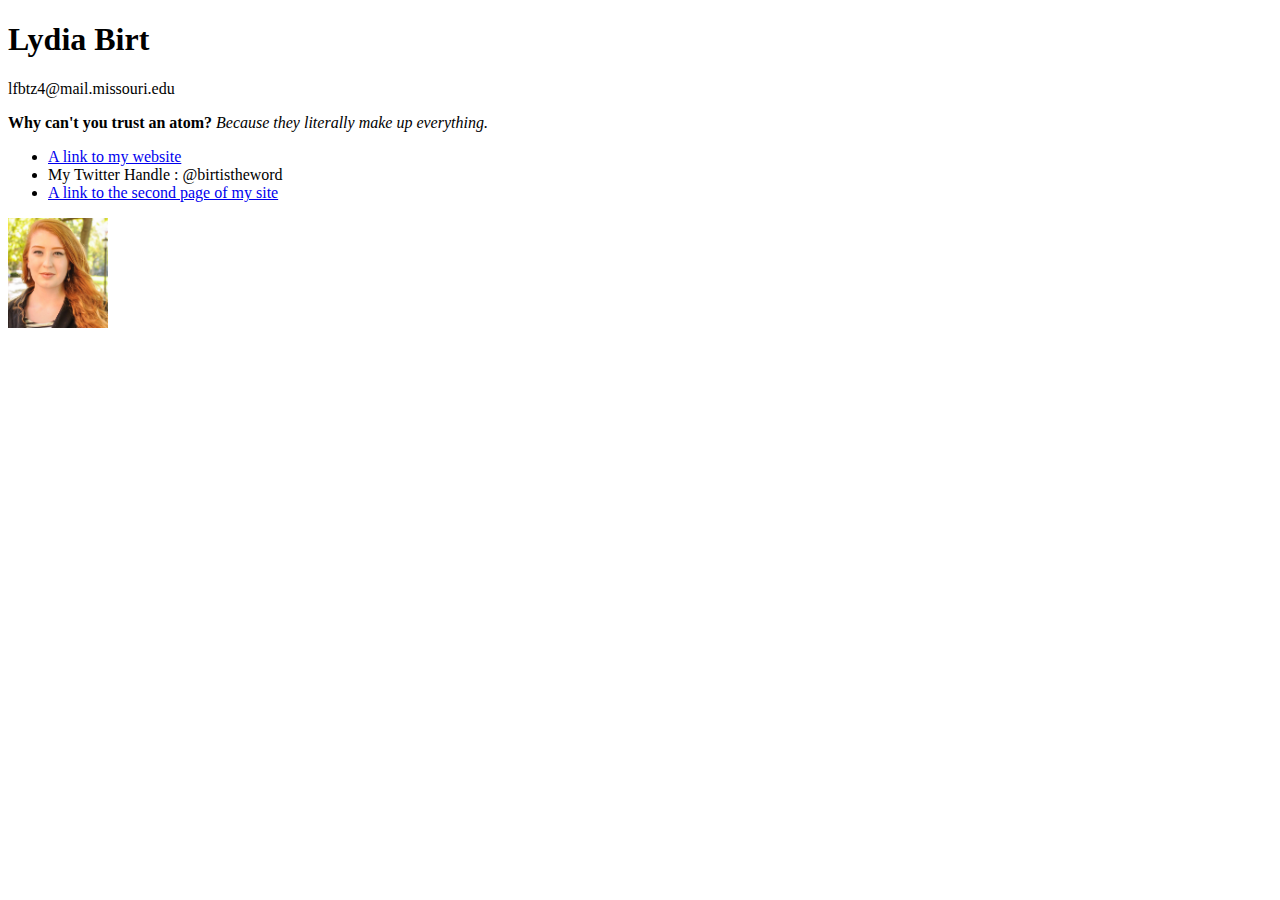
<file: oldindex.html>
<!DOCTYPE html PUBLIC "-//W3C//DTD XHTML 1.0 Transitional//EN"
   "http://www.w3.org/TR/xhtml1/DTD/xhtml1-transitional.dtd">

<html xmlns="http://www.w3.org/1999/xhtml">

<head>
	<title>	My website for J4502 </title>
	<meta http-equiv="content-type"
		content="text/html;charset=utf-8" />
</head>

<body>
<!--This is a comment. It won't show up in your browser, only in the page source-->
<h1> Lydia Birt </h1>
<p> lfbtz4@mail.missouri.edu </p>

  <p> <b> Why can't you trust an atom? </b> <i> Because they literally make up everything. </i> </p>


<ul>
  <li><a href="https://lydiabirt.wordpress.com/">A link to my website</a></li>
  <li>My Twitter Handle : @birtistheword </li>
  <li><a href="oldindex2.html">A link to the second page of my site</a></li>
</ul>



<a href="mailto:lfbtz4@mail.missouri.edu"><img src="Lydia 2.jpg" alt="A picture of me" title="Lydia Birt" width="100px" /></a>

</body>
</html>
</file>
<file: google_fonts/style.css>
/*styles go here*/

/*p {
    color: red;
}*/

p {
	color: #666666;
    font-family: 'Merriweather', serif;
}

h1 {
	font-family: 'Open Sans', sans-serif;
}
.italic {
	font-style: italic;
}
body{
	background-color: blue;
	font-family: 'Merriweather', serif;
}

#container{
    width: 95%;
    background-color: pink;
    margin: 0 auto;
}

#nav {
    padding: 0;
}

#nav li {
    list-style-type: none;
    float: left;
    margin: 0;
    padding: 0;
    width: 25%;
}

#nav a:link, a:visited {
	display:block;
    color: #ffffff;
    background-color: #98bf21;
    font-weight: bold;
    text-align:center;
    text-decoration: none;
    padding: 4px;
    font-family: Helvetica, Arial, sans-serif;
}

#nav a:hover, a:active {
    background-color: #7a991a;
}

.caption {
    color: black;
    font-family: Georgia, "Times New Roman", serif;
    font-style: italic;
    font-size: 0.8em;
    margin-top: 0;
    text-align: right;
}

#footer {
    color: black;
    font-family: Georgia, "Times New Roman", serif;
    font-size: 0.8em;
    border-top: 1px solid black;
}
</file>
<file: html5/style.css>
body {
	background-color: gray;
}
</file>
<file: show-hide/style.css>
/*Styles go here*/
*, *:before, *:after {
  box-sizing: border-box;
}

body {
    line-height: 1.45em;
}

#container {
    width: 95%;
    margin: 0 auto;
}

h1, h2, h3, h4, h5, h6 {
    font-family: "Merriweather Sans", Helvetica, Arial, sans-serif;
    font-weight: 400;
}

h1 {
    font-size: 2em;
    margin-top: 0.5em;
}

h2 {
    font-size: 1.5em;
    margin-bottom: 0.8em;
}

p {
    font-family: "Merriweather", Georgia, "Times New Roman", serif;
    font-size: 1em;
    margin-bottom: 0.8em;
}

aside p {
    font-size: 0.8em;
    line-height: 1.2em;
}

.caption {
    font-size: 0.7em;
    text-align: right;
    margin-top: 0;
}

.dateline {
    font-family: "Merriweather Sans", Helvetica, Arial, sans-serif;
    font-size: 0.7em;
    color: #aaa;
    margin-bottom: 0;
}

nav ul {
    display: flex;
    justify-content: space-between;
    padding: 0;
    margin: 0;
}

nav ul li {
    list-style-type: none;
    padding: 0;
    margin: 0;
}

nav ul li a {
    font-family: "Merriweather Sans", Helvetica, Arial, sans-serif;
    text-decoration: none;
    margin-bottom: 1em;
}

#bar {
    display: flex;
    align-items: baseline;
    justify-content: space-between;
    margin-bottom: 0.7em;
    border-bottom: 1px solid #ccc;
}

.logo {
    border-radius: 5%;
    margin-left: 0.5em;
    height: 3em;
}


footer {
    border-top: 1px solid #ccc;
}

footer p {
    font-size: 0.8em;
}

a {
    color: #000;
}

a:hover {
    color: #bd5532;
}

@media screen and (min-width: 600px) {

    #container {
        width: 80%;
    }

}

@media screen and (min-width: 800px) {

    #container {
        width: 70%;
        max-width: 60em;
    }

    article {
        max-width: 40em;
        margin-left: 5em;
    }

    nav ul {
        justify-content: flex-end;
    }

    nav ul li {
        margin-left: 1.8em;
    }
}
</file>
<file: Styled Website/style.css>
/*styles go here*/
p {
  color: #666666;
  font-family: Helvetica, Arial, sans-serif;
}
h1{
  font-family: Georgia, "Times New Roman", serif;
}
body {
background-color: #ebe3c3;
}
#container {
  text-align: center;
  width: 95%;
  margin-top: 0;
  margin-bottom: 0;
  margin-right: auto;
  margin-left: auto;
}

#nav {
padding: 0;
list-style-type: none;
}

#nav li {
  margin: 0;
  padding: 0;
  border-bottom: 1px solid #ccc;
  margin-bottom: 1px;
}
#nav a:link, #nav a:visited {
  text-decoration: none;
  color: green;
  font-weight: bold;
  background-color: tan;
  display: block;
  font-family: Helvetica, Arial, sans-serif;
  text-align: center;
  padding: 4px;
}
#nav a:hover, #nav a:active {
  background-color: #7a991a;
}

img
{border: none;
  width: 50%;
}
</file>
<file: Styled_Website/style.css>
body{
  font-family: "Georgia", serif;
  background-color: #ebe3c3;
}
nav ul li {
    display: block;
    border-top: 1px #79896d solid;
}

nav a {
    color: #f8ecc2;
    display: block;
    text-decoration: none;
    padding: 20px 30px;
}

#header, nav, #footer, h1, h2, h3{
  font-family: 'Raleway', sans-serif;
}

#container {
  text-align: center;
  width: 95%;
  margin-top: 0;
  margin-bottom: 0;
  margin-right: auto;
  margin-left: auto;
  display: flex;
  flex-flow: row;
  flex-wrap: wrap;
}

.menu-trigger {
    order: 1;
    font-size: 1.75em;
    width: 2em;
}
#joke {
font-family: 'Noticia Text', serif;
font-size: 150%;
}
#img
{border: none;
  width: 40%;
  margin-right: 10px;
  float:right;
  object-fit: contain;
  }


footer
{
  text-align: center;
text-decoration-color: black;
font-family: 'Sanchez', serif;
  font-weight: bold;
background-color: #006200;
flex: 1 100%;
padding: 10px;
}
 #email {
float: left;
 }

#header .inner{
  background: #F38630;
  padding:10px;
}

#content .inner{
  background: #E0E4CC;
  padding:10px;
}

#sidebar .inner{
  background: #69D2E7;
  color:white;
  padding:10px;
}



nav ul li{
  display:flex;
  flex-flow:row;
  justify-content: space-around;
  background: green;
  list-style-type: none;
  padding:10px;
}

nav a:hover {
  background: black;
}

nav a {
  display: block;
  text-decoration: none;
  font-family: 'Noticia Text', serif;
  padding: 10px 10px 10px 10px;
  font-weight: bold;
  list-style-type: none;
}

nav li {
  border-right: 1px solid rgba(255,255,255,.5);
  padding:5px;
  text-align:center;
}

nav li:last-child {
  border-right: none;
}

nav li:last-of-type a{
  border-bottom: none;
}

#footer{
  background: #FA6900;
  color:white;
  padding:10px;
}

nav ul { display: none; }

@media screen and (min-width:600px){

  #pageBody{
    display:flex;
    flex-flow:row;
  }
  .menu-trigger {
      display: none;
      
  }

  #content{
    flex:3 auto;
  }

  #sidebar{
    flex:1 auto;
  }

  nav li{
    border-right:none;
  }

}

@media screen and (min-width:1000px){

  .wrapper{
    display: flex;
    flex-flow:row;
  }

  nav ul{
    display:flex;
    flex-flow:column;
    margin: 0;
  }

  nav li{
    border-right:none;
    border-bottom:1px solid rgba(255,255,255,.5);
  }

  nav li:last-child {
    border-bottom: none;
  }

  #content{
    order:1;
    margin:10px;
  }

  #sidebar{
    order:3;
    margin:10px;
  }

  nav{
    order:2;
    margin:10px;
    align-self: flex-start;
  }

  #footer{
    order:4;
  }

}
img, .caption {
    display: none;
}

menu-trigger { color: green; }

@media screen and (min-width: 600px) {

    #container {
        width: 80%;
    }
    menu-trigger { color: green; }

    img, .caption {
        display: block;
    }
}
#joke {
    max-width: 40em;
    margin-left: 5em;
}

header h1 {
    order: 1;
}

nav {
    order: 2;
}
}
</file>
<file: css_example (2)/css_example/style.css>
/*styles go here*/
p {
  color: #666666;
  font-family: Helvetica, Arial, sans-serif;
}
h1{
  font-family: Georgia, "Times New Roman", serif;
}
body {
background-color: #ebe3c3;
}
#container {
  width: 95%;
  margin-top: 0;
  margin-bottom: 0;
  margin-right: auto;
  margin-left: auto;
}

#nav {
padding: 0;
list-style-type: none;
}

#nav li {
  margin: 0;
  padding: 0;
  border-bottom: 1px solid #ccc;
  margin-bottom: 1px;
}
#nav a:link, #nav a:visited {
  text-decoration: none;
  color: green;
  font-weight: bold;
  background-color: tan;
  display: block;
  font-family: Helvetica, Arial, sans-serif;
  text-align: center;
  padding: 4px;
}
#nav a:hover, #nav a:active {
  background-color: #7a991a;
}
img
{border: none;
}
.caption {
color:black;
font-family: Georgia, "Times New Roman", serif;
margin-top: 0;
font-style: italic;
text-align: right;
font-size: 0.9em;
}


#footer
{color: black;
font-family: Georgia, "Times New Roman", serif;
font-size: 0.8em;
}
</file>
<file: responsive_class/responsive_img/style.css>
* {margin: 0px; padding: 0px;}

html, body { height: 100%; width: 100%; margin: 0; }

body {
	font-family: 'PT Serif', serif;
}

p {
	font-size: 1.2em;
	line-height: 1.4em;
}

h2 {
	font-size: 2em;
	line-height: 2.2em;
}
</file>
<file: responsive_class/responsive_media_queries/main.css>
body{
  font-family: "Georgia", serif;
}

#header, #nav, #footer, h1, h2, h3{
  font-family: Tahoma, Geneva, sans-serif;
}

#header .inner{
  background: #F38630;
  padding:10px;
}

#content .inner{
  background: #E0E4CC;
  padding:10px;
}

#sidebar .inner{
  background: #69D2E7;
  color:white;
  padding:10px;
}

#nav ul{
  display:flex;
  flex-flow:row;
  justify-content: space-around;
  background: #A7DBD8;
  color: #333;
  list-style-type: none;
  padding:10px;
}

#nav a {
  display: block;
  color: #fff;
  text-decoration: none;
  padding: 10px 10px 10px 10px;
  font-weight: bold;
}

#nav li {
  border-right: 1px solid rgba(255,255,255,.5);
  padding:5px;
  text-align:center;
}

#nav li:last-child {
  border-right: none;
}

#footer{
  background: #FA6900;
  color:white;
  padding:10px;
}
</file>
<file: responsive_class/responsive_photos/styles.css>
body{
  font-size:16px;
  margin:0;
  padding:0;
}

.head{
  background:#009077;
  width:100%;
  margin:0;
  padding:0;
}

.main{
  background:#84beb4;
}

aside{
  background:#848d97;
}

h1{
  font-size:3em;
  font-weight:bold;
  color:white;
  padding:10px;
  text-align:center;
}

.nav{
  list-style-type: none;
  display: block;
  font-size:1.5em;
  line-height:2em;
  padding:0;
  text-align:center;
  display: flex;
  flex-flow:column wrap;
}

.nav li{
  border-top:1px solid white;
  border-bottom:1px solid gray;
  background:#00a085;
}

.nav a{
  text-decoration: none;
  color: white;
}

h2{
  font-size:2em;
  font-style:bold;
  padding-left:10px;
  margin:1px;
}

h2 a{
  text-decoration: none;
  color:black;
}

h2 a:hover{
  text-decoration:underline;
}

h2 a:visited{
  color:#313131;
}

h3{
  font-size:1em;
  font-style:normal;
  padding-left:10px;
  margin-bottom:8px;
}

aside h2{
  font-size:1.5em;
}

img{
  width:95%;
  padding: 0 10px;
  border:none;
  margin:5px auto;
}
</file>
